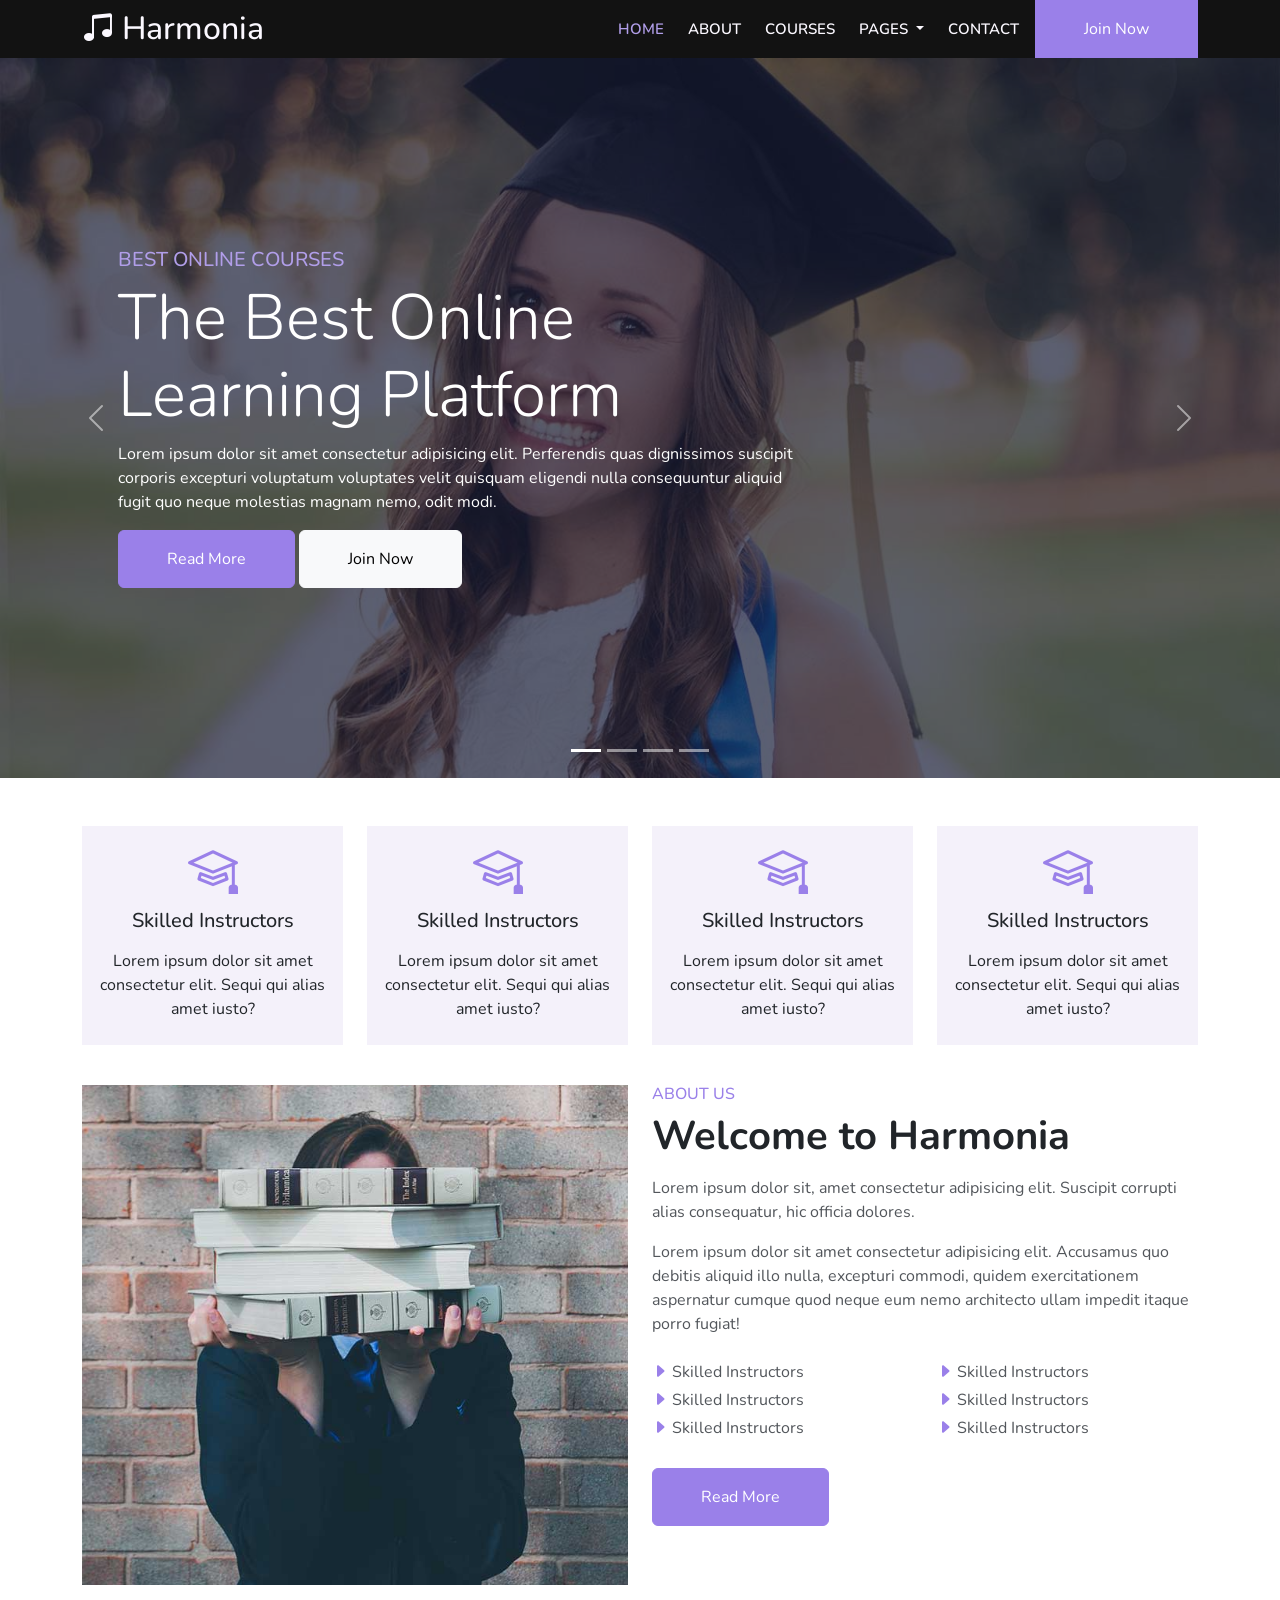
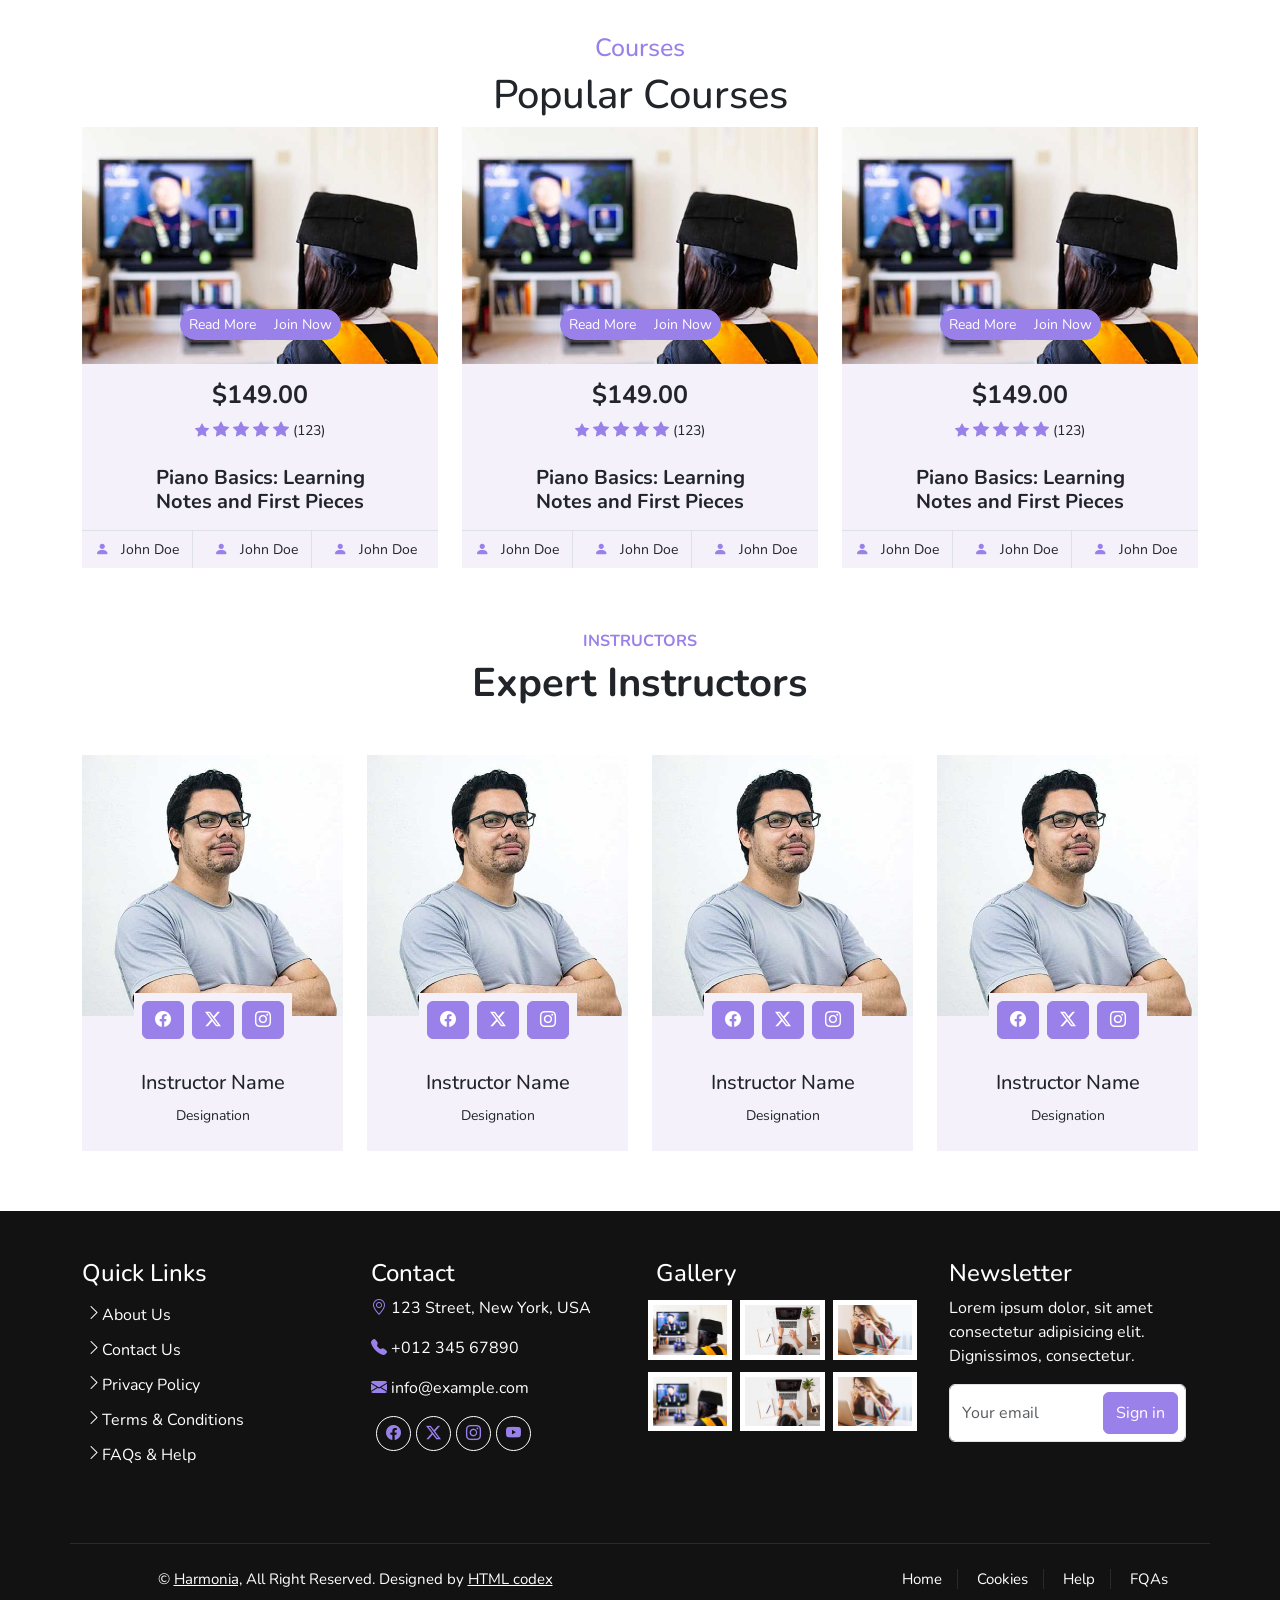
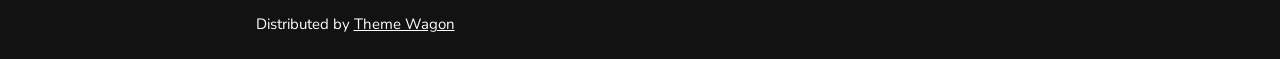
<file: index.html>
<!DOCTYPE html>
<html lang="en">

<head>
    <meta charset="UTF-8">
    <meta name="viewport" content="width=device-width, initial-scale=1.0">
    <title>Harmonia</title>
    <link href="https://cdn.jsdelivr.net/npm/bootstrap@5.3.7/dist/css/bootstrap.min.css" rel="stylesheet"
        integrity="sha384-LN+7fdVzj6u52u30Kp6M/trliBMCMKTyK833zpbD+pXdCLuTusPj697FH4R/5mcr" crossorigin="anonymous">
    <link rel="stylesheet" href="style.css">
    <!-- Bootstrap Icon Dosyası -->
    <link rel="stylesheet" href="https://cdn.jsdelivr.net/npm/bootstrap-icons@1.13.1/font/bootstrap-icons.min.css">

    <!-- Google Fons Nunito -->
    <link rel="preconnect" href="https://fonts.googleapis.com">
    <link rel="preconnect" href="https://fonts.gstatic.com" crossorigin>
    <link href="https://fonts.googleapis.com/css2?family=Nunito:ital,wght@0,200..1000;1,200..1000&display=swap"
        rel="stylesheet">

</head>

<body>
    <!-- navbar start-->
    <div class="navbar navbar-expand-lg sticky-top py-2 py-lg-0">
        <div class="container-lg">
            <a class="navbar-brand" href="#">
                <h2><i class="bi bi-music-note-beamed me-2"></i>Harmonia</h2>
            </a>
            <button class="navbar-toggler" type="button" data-bs-toggle="collapse"
                data-bs-target="#navbarSupportedContent">
                <span class="navbar-toggler-icon"></span>
            </button>
            <div class="collapse navbar-collapse" id="navbarSupportedContent">
                <ul class="navbar-nav ms-auto mb-2 mb-lg-0">
                    <li class="nav-item">
                        <a class="nav-link active text-uppercase me-2" href="index.html">Home</a>
                    </li>
                    <li class="nav-item">
                        <a class="nav-link text-uppercase me-2" href="about.html">About</a>
                    </li>
                    <li class="nav-item">
                        <a class="nav-link text-uppercase me-2" href="courses.html">Courses</a>
                    </li>
                    <li class="nav-item dropdown">
                        <a class="nav-link dropdown-toggle text-uppercase me-2" href="#" role="button"
                            data-bs-toggle="dropdown">
                            Pages
                        </a>
                        <ul class="dropdown-menu">
                            <li><a class="dropdown-item" href="our.html">Our Team</a></li>
                            <li><a class="dropdown-item" href="test.html">Testimonial</a></li>
                            <li><a class="dropdown-item" href="page.html">404 Page</a></li>
                        </ul>
                    </li>
                    <li class="nav-item">
                        <a class="nav-link text-uppercase me-2" href="#">Contact</a>
                    </li>
                </ul>
                <button class="btn btn-primary px-lg-5 py-lg-3 rounded-0" onclick="window.location.href='join.html'">Join Now</button>
            </div>
        </div>
    </div>
    <!-- navbar end -->

    <!-- Carousel Start -->
    <div class="container-fluid mb-5 p-0">
        <div class="carousel slide" id="carouselExampleCaptions" data-bs-ride="carousel">
            <div class="carousel-indicators">
                <button data-bs-target="#carouselExampleCaptions" data-bs-slide-to="0" class="active"></button>
                <button data-bs-target="#carouselExampleCaptions" data-bs-slide-to="1"></button>
                <button data-bs-target="#carouselExampleCaptions" data-bs-slide-to="2"></button>
                <button data-bs-target="#carouselExampleCaptions" data-bs-slide-to="3"></button>
            </div>
            <div class="carousel-inner">
                <div class="carousel-item active" data-bs-interval="4000">
                    <img src="img/carousel-1.jpg" class="d-block w-100">
                    <!-- filtre div -->
                    <div class="position-absolute w-100 h-100 top-0 d-flex align-items-center"
                        style="background: rgba(24, 29, 56, .7);">
                        <div class="container d-none d-md-block p-5">
                            <div class="row">
                                <div class="col-8 text-white">
                                    <h5 class="text-uppercase text-primary">Best Online Courses</h5>
                                    <h1 class="display-3">The Best Online Learning Platform</h1>
                                    <p>Lorem ipsum dolor sit amet consectetur adipisicing elit. Perferendis quas
                                        dignissimos suscipit corporis excepturi voluptatum voluptates velit quisquam
                                        eligendi nulla consequuntur aliquid fugit quo neque molestias magnam nemo, odit
                                        modi.</p>
                                    <a class="btn btn-primary py-3 px-5" href="#">Read More</a>
                                    <a class="btn btn-light py-3 px-5" href="#">Join Now</a>
                                </div>
                            </div>
                        </div>
                    </div>
                </div>
                <div class="carousel-item" data-bs-interval="4000">
                    <img src="img/carousel-1.jpg" class="d-block w-100">
                    <!-- filtre div -->
                    <div class="position-absolute w-100 h-100 top-0 d-flex align-items-center"
                        style="background: rgba(24, 29, 56, .7);">
                        <div class="container d-none d-md-block p-5">
                            <div class="row">
                                <div class="col-8 text-white">
                                    <h5 class="text-uppercase text-primary">Best Online Courses</h5>
                                    <h1 class="display-3">The Best Online Learning Platform</h1>
                                    <p>Lorem ipsum dolor sit amet consectetur adipisicing elit. Perferendis quas
                                        dignissimos suscipit corporis excepturi voluptatum voluptates velit quisquam
                                        eligendi nulla consequuntur aliquid fugit quo neque molestias magnam nemo, odit
                                        modi.</p>
                                    <a class="btn btn-primary py-3 px-5" href="#">Read More</a>
                                    <a class="btn btn-light py-3 px-5" href="#">Join Now</a>
                                </div>
                            </div>
                        </div>
                    </div>
                </div>
                <div class="carousel-item" data-bs-interval="4000">
                    <img src="img/carousel-1.jpg" class="d-block w-100">
                    <!-- filtre div -->
                    <div class="position-absolute w-100 h-100 top-0 d-flex align-items-center"
                        style="background: rgba(24, 29, 56, .7);">
                        <div class="container d-none d-md-block p-5">
                            <div class="row">
                                <div class="col-8 text-white">
                                    <h5 class="text-uppercase text-primary">Best Online Courses</h5>
                                    <h1 class="display-3">The Best Online Learning Platform</h1>
                                    <p>Lorem ipsum dolor sit amet consectetur adipisicing elit. Perferendis quas
                                        dignissimos suscipit corporis excepturi voluptatum voluptates velit quisquam
                                        eligendi nulla consequuntur aliquid fugit quo neque molestias magnam nemo, odit
                                        modi.</p>
                                    <a class="btn btn-primary py-3 px-5" href="#">Read More</a>
                                    <a class="btn btn-light py-3 px-5" href="#">Join Now</a>
                                </div>
                            </div>
                        </div>
                    </div>
                </div>
                <div class="carousel-item" data-bs-interval="4000">
                    <img src="img/carousel-1.jpg" class="d-block w-100">
                    <!-- filtre div -->
                    <div class="position-absolute w-100 h-100 top-0 d-flex align-items-center"
                        style="background: rgba(24, 29, 56, .7);">
                        <div class="container d-none d-md-block p-5">
                            <div class="row">
                                <div class="col-8 text-white">
                                    <h5 class="text-uppercase text-primary">Best Online Courses</h5>
                                    <h1 class="display-3">The Best Online Learning Platform</h1>
                                    <p>Lorem ipsum dolor sit amet consectetur adipisicing elit. Perferendis quas
                                        dignissimos suscipit corporis excepturi voluptatum voluptates velit quisquam
                                        eligendi nulla consequuntur aliquid fugit quo neque molestias magnam nemo, odit
                                        modi.</p>
                                    <a class="btn btn-primary py-3 px-5" href="#">Read More</a>
                                    <a class="btn btn-light py-3 px-5" href="#">Join Now</a>
                                </div>
                            </div>
                        </div>
                    </div>
                </div>

            </div>
            <button type="button" class="carousel-control-prev" data-bs-target="#carouselExampleCaptions"
                data-bs-slide="prev">
                <span class="carousel-control-prev-icon"></span>
                <span class="visually-hidden">Previous</span>
            </button>
            <button type="button" class="carousel-control-next" data-bs-target="#carouselExampleCaptions"
                data-bs-slide="next">
                <span class="carousel-control-next-icon"></span>
                <span class="visually-hidden">Next</span>
            </button>
        </div>
    </div>
    <!-- Carousel End -->

    <!-- Bölüm 1 Etiketler Start -->

    <div class="container bolum1 mb-3">
        <div class="row">
            <div class="col-lg-3 col-sm-6 text-center d-flex align-items-stretch mb-4">
                <div class="icerik p-2">
                    <i class="bi bi-mortarboard"></i>
                    <h5 class="mb-3">Skilled Instructors</h5>
                    <p>Lorem ipsum dolor sit amet consectetur elit. Sequi qui alias amet iusto?</p>
                </div>
            </div>
            <div class="col-lg-3 col-sm-6 text-center d-flex align-items-stretch mb-4">
                <div class="icerik p-2">
                    <i class="bi bi-mortarboard"></i>
                    <h5 class="mb-3">Skilled Instructors</h5>
                    <p>Lorem ipsum dolor sit amet consectetur elit. Sequi qui alias amet iusto?</p>
                </div>
            </div>
            <div class="col-lg-3 col-sm-6 text-center d-flex align-items-stretch mb-4">
                <div class="icerik p-2">
                    <i class="bi bi-mortarboard"></i>
                    <h5 class="mb-3">Skilled Instructors</h5>
                    <p>Lorem ipsum dolor sit amet consectetur elit. Sequi qui alias amet iusto?</p>
                </div>
            </div>
            <div class="col-lg-3 col-sm-6 text-center d-flex align-items-stretch mb-4">
                <div class="icerik p-2">
                    <i class="bi bi-mortarboard"></i>
                    <h5 class="mb-3">Skilled Instructors</h5>
                    <p>Lorem ipsum dolor sit amet consectetur elit. Sequi qui alias amet iusto?</p>
                </div>
            </div>
        </div>
    </div>
    <!-- Bölüm 1 Etiketler End -->

    <!-- Bölüm 2 About As - Hakkında Bölümü Start -->
    <section class="container bolum2">
        <div class="row">
            <div class="col-lg-6 mb-5">
                <img src="img/about.jpg" alt="" class="w-100 h-100">
            </div>
            <div class="col-lg-6">
                <h6 class="text-primary2 text-uppercase">About Us</h6>
                <h1 class="mb-3">Welcome to Harmonia</h1>
                <p>Lorem ipsum dolor sit, amet consectetur adipisicing elit. Suscipit corrupti alias consequatur, hic
                    officia dolores.</p>
                <p class="mb-4">Lorem ipsum dolor sit amet consectetur adipisicing elit. Accusamus quo debitis aliquid illo nulla,
                    excepturi commodi, quidem exercitationem aspernatur cumque quod neque eum nemo architecto ullam
                    impedit itaque porro fugiat!</p>
                <div class="row">
                    <div class="col-sm-6">
                        <i class="bi bi-caret-right-fill"></i>
                        <p class="d-inline-block mb-1">Skilled Instructors</p>
                    </div>
                    <div class="col-sm-6">
                        <i class="bi bi-caret-right-fill"></i>
                        <p class="d-inline-block mb-1">Skilled Instructors</p>
                    </div>
                    <div class="col-sm-6">
                        <i class="bi bi-caret-right-fill"></i>
                        <p class="d-inline-block mb-1">Skilled Instructors</p>
                    </div>
                    <div class="col-sm-6">
                        <i class="bi bi-caret-right-fill"></i>
                        <p class="d-inline-block mb-1">Skilled Instructors</p>
                    </div>
                    <div class="col-sm-6">
                        <i class="bi bi-caret-right-fill"></i>
                        <p class="d-inline-block mb-1">Skilled Instructors</p>
                    </div>
                    <div class="col-sm-6">
                        <i class="bi bi-caret-right-fill"></i>
                        <p class="d-inline-block mb-1">Skilled Instructors</p>
                    </div>
                </div>
                <button class="btn btn-primary py-3 px-5 mt-4">Read More</button>
            </div>
        </div>
    </section>
    <!-- Bölüm 2 About As - Hakkında Bölümü End -->

    <!-- Bölüm 3 Kurslar Bölümü Start -->
    <section class="container bolum3 pb-3">
        <div class="text-center">
            <h6 class="text-primary2 courses">Courses</h6>
            <h1>Popular Courses</h1>
        </div>
        <div class="row g-4 d-flex justify-content-center">
            <div class="col-lg-4 col-md-6">
                <div class="etiket">
                    <div class="position-relative mb-3">
                        <img src="img/course-1.jpg" class="img-fluid" alt="">
                        <div class="butonlar position-absolute bottom-0 start-0 d-flex justify-content-center w-100 mb-4">
                            <button class="btn btn-primary btn-sm" style="border-radius: 30px 0 0 30px;">Read More</button>
                            <button class="btn btn-primary btn-sm" style="border-radius: 0 30px 30px 0">Join Now</button>
                        </div>
                    </div>
                    <div class="text-center baslik">
                        <h3>$149.00</h3>
                        <div class="yildiz mb-4">
                            <small><i class="bi bi-star-fill"></i></small>
                            <i class="bi bi-star-fill"></i>
                            <i class="bi bi-star-fill"></i>
                            <i class="bi bi-star-fill"></i>
                            <i class="bi bi-star-fill"></i>
                            <small>(123)</small>
                        </div>
                        <h5 class="px-5 mb-3">Piano Basics: Learning Notes and First Pieces</h5>
                    </div>
                    <div class="border-top d-flex ">
                        <small class="py-2 border-end me-2 text-center flex-fill"> 
                            <i class="bi bi-person-fill text-primary2 me-2"></i>
                            John Doe
                        </small>
                        <small class="py-2 border-end me-2 text-center flex-fill"> 
                            <i class="bi bi-person-fill text-primary2 me-2"></i>
                            John Doe
                        </small>
                        <small class="py-2 me-2 text-center flex-fill"> 
                            <i class="bi bi-person-fill text-primary2 me-2"></i>
                            John Doe
                        </small>
                    </div>
                </div>
            </div>
            <div class="col-lg-4 col-md-6">
                <div class="etiket">
                    <div class="position-relative mb-3">
                        <img src="img/course-1.jpg" class="img-fluid" alt="">
                        <div class="butonlar position-absolute bottom-0 start-0 d-flex justify-content-center w-100 mb-4">
                            <button class="btn btn-primary btn-sm" style="border-radius: 30px 0 0 30px;">Read More</button>
                            <button class="btn btn-primary btn-sm" style="border-radius: 0 30px 30px 0">Join Now</button>
                        </div>
                    </div>
                    <div class="text-center baslik">
                        <h3>$149.00</h3>
                        <div class="yildiz mb-4">
                            <small><i class="bi bi-star-fill"></i></small>
                            <i class="bi bi-star-fill"></i>
                            <i class="bi bi-star-fill"></i>
                            <i class="bi bi-star-fill"></i>
                            <i class="bi bi-star-fill"></i>
                            <small>(123)</small>
                        </div>
                        <h5 class="px-5 mb-3">Piano Basics: Learning Notes and First Pieces</h5>
                    </div>
                    <div class="border-top d-flex ">
                        <small class="py-2 border-end me-2 text-center flex-fill"> 
                            <i class="bi bi-person-fill text-primary2 me-2"></i>
                            John Doe
                        </small>
                        <small class="py-2 border-end me-2 text-center flex-fill"> 
                            <i class="bi bi-person-fill text-primary2 me-2"></i>
                            John Doe
                        </small>
                        <small class="py-2 me-2 text-center flex-fill"> 
                            <i class="bi bi-person-fill text-primary2 me-2"></i>
                            John Doe
                        </small>
                    </div>
                </div>
            </div>
            <div class="col-lg-4 col-md-6">
                <div class="etiket">
                    <div class="position-relative mb-3">
                        <img src="img/course-1.jpg" class="img-fluid" alt="">
                        <div class="butonlar position-absolute bottom-0 start-0 d-flex justify-content-center w-100 mb-4">
                            <button class="btn btn-primary btn-sm" style="border-radius: 30px 0 0 30px;">Read More</button>
                            <button class="btn btn-primary btn-sm" style="border-radius: 0 30px 30px 0">Join Now</button>
                        </div>
                    </div>
                    <div class="text-center baslik">
                        <h3>$149.00</h3>
                        <div class="yildiz mb-4">
                            <small><i class="bi bi-star-fill"></i></small>
                            <i class="bi bi-star-fill"></i>
                            <i class="bi bi-star-fill"></i>
                            <i class="bi bi-star-fill"></i>
                            <i class="bi bi-star-fill"></i>
                            <small>(123)</small>
                        </div>
                        <h5 class="px-5 mb-3">Piano Basics: Learning Notes and First Pieces</h5>
                    </div>
                    <div class="border-top d-flex ">
                        <small class="py-2 border-end me-2 text-center flex-fill"> 
                            <i class="bi bi-person-fill text-primary2 me-2"></i>
                            John Doe
                        </small>
                        <small class="py-2 border-end me-2 text-center flex-fill"> 
                            <i class="bi bi-person-fill text-primary2 me-2"></i>
                            John Doe
                        </small>
                        <small class="py-2 me-2 text-center flex-fill"> 
                            <i class="bi bi-person-fill text-primary2 me-2"></i>
                            John Doe
                        </small>
                    </div>
                </div>
            </div>
        </div>
    </section>
    <!-- Bölüm 3 Kurslar Bölümü End -->

    <!-- Bölüm 4 İnstructor - Eğitmenler Etiketi Oluşturma Start -->
    <div class="container bolum4 pt-5">
        <div class="text-center">
            <h6 class="text-primary2">INSTRUCTORS</h6>
            <h1 class="mb-5">Expert Instructors</h1>
        </div>
        <div class="row g-4">
            <div class="col-lg-3 col-md-6">
                <div class="etiket text-center pb-4">
                    <img src="img/team-1.jpg" class="img-fluid" alt="">
                    <div class="d-flex justify-content-center" style="margin-top: -23px;">
                        <div class="d-flex justify-content-center p-2 bg-light">
                            <a href="#" class="btn btn-primary me-2"><i class="bi bi-facebook"></i></a>
                            <a href="#" class="btn btn-primary me-2"><i class="bi bi-twitter-x"></i></a>
                            <a href="#" class="btn btn-primary"><i class="bi bi-instagram"></i></a>
                        </div>
                    </div>
                    <h5 class="mt-4">Instructor Name</h5>
                    <small>Designation</small>
                </div>
            </div>
            <div class="col-lg-3 col-md-6">
                <div class="etiket text-center pb-4">
                    <img src="img/team-1.jpg" class="img-fluid" alt="">
                    <div class="d-flex justify-content-center" style="margin-top: -23px;">
                        <div class="d-flex justify-content-center p-2 bg-light">
                            <a href="#" class="btn btn-primary me-2"><i class="bi bi-facebook"></i></a>
                            <a href="#" class="btn btn-primary me-2"><i class="bi bi-twitter-x"></i></a>
                            <a href="#" class="btn btn-primary"><i class="bi bi-instagram"></i></a>
                        </div>
                    </div>
                    <h5 class="mt-4">Instructor Name</h5>
                    <small>Designation</small>
                </div>
            </div>
            <div class="col-lg-3 col-md-6">
                <div class="etiket text-center pb-4">
                    <img src="img/team-1.jpg" class="img-fluid" alt="">
                    <div class="d-flex justify-content-center" style="margin-top: -23px;">
                        <div class="d-flex justify-content-center p-2 bg-light">
                            <a href="#" class="btn btn-primary me-2"><i class="bi bi-facebook"></i></a>
                            <a href="#" class="btn btn-primary me-2"><i class="bi bi-twitter-x"></i></a>
                            <a href="#" class="btn btn-primary"><i class="bi bi-instagram"></i></a>
                        </div>
                    </div>
                    <h5 class="mt-4">Instructor Name</h5>
                    <small>Designation</small>
                </div>
            </div>
            <div class="col-lg-3 col-md-6">
                <div class="etiket text-center pb-4">
                    <img src="img/team-1.jpg" class="img-fluid" alt="">
                    <div class="d-flex justify-content-center" style="margin-top: -23px;">
                        <div class="d-flex justify-content-center p-2 bg-light">
                            <a href="#" class="btn btn-primary me-2"><i class="bi bi-facebook"></i></a>
                            <a href="#" class="btn btn-primary me-2"><i class="bi bi-twitter-x"></i></a>
                            <a href="#" class="btn btn-primary"><i class="bi bi-instagram"></i></a>
                        </div>
                    </div>
                    <h5 class="mt-4">Instructor Name</h5>
                    <small>Designation</small>
                </div>
            </div>
        </div>
    </div>
    <!-- Bölüm 4 İnstructor - Eğitmenler Etiketi Oluşturma End -->

    <!-- Footer Alanı Oluşturma Start -->
    <footer class="container-fluid text-white">
        <div class="container py-5 altkenarlik mb-4">
            <div class="row">
                <div class="col-lg-3 col-md-6 mb-4">
                    <h4>Quick Links</h4>
                    <a href="#" class="btn btn-link text-white">About Us</a>
                    <a href="#" class="btn btn-link text-white">Contact Us</a>
                    <a href="#" class="btn btn-link text-white">Privacy Policy</a>
                    <a href="#" class="btn btn-link text-white">Terms & Conditions</a>
                    <a href="#" class="btn btn-link text-white">FAQs & Help</a>
                </div>
                <div class="col-lg-3 col-md-6 px-3 mb-4">
                    <h4>Contact</h4>
                    <p><i class="bi bi-geo-alt me-1"></i>123 Street, New York, USA</p>
                    <p><i class="bi bi-telephone-fill me-1"></i>+012 345 67890</p>
                    <p><i class="bi bi-envelope-fill me-1"></i>info@example.com</p>
                    <div class="d-flex sosyalikon">
                        <a href="#"><i class="bi bi-facebook"></i></a>
                        <a href="#"><i class="bi bi-twitter-x"></i></a>
                        <a href="#"><i class="bi bi-instagram"></i></a>
                        <a href="#"><i class="bi bi-youtube"></i></a>
                    </div>
                </div>
                <div class="col-lg-3 col-md-6 px-3 mb-4">
                    <h4>Gallery</h4>
                    <div class="row g-4 gallery">
                        <div class="col-4 p-1">
                            <img src="img/course-1.jpg" class="img-fluid" alt="">
                        </div>
                        <div class="col-4 p-1">
                            <img src="img/course-2.jpg" class="img-fluid" alt="">
                        </div>
                        <div class="col-4 p-1">
                            <img src="img/course-3.jpg" class="img-fluid" alt="">
                        </div>
                        <div class="col-4 p-1 mt-1">
                            <img src="img/course-1.jpg" class="img-fluid" alt="">
                        </div>
                        <div class="col-4 p-1 mt-1">
                            <img src="img/course-2.jpg" class="img-fluid" alt="">
                        </div>
                        <div class="col-4 p-1 mt-1">
                            <img src="img/course-3.jpg" class="img-fluid" alt="">
                        </div>
                    </div>
                </div>
                <div class="col-lg-3 col-md-6 px-4 mb-4">
                    <h4 class="">Newsletter</h4>
                    <p>Lorem ipsum dolor, sit amet consectetur adipisicing elit. Dignissimos, consectetur.</p>
                    <div class="position-relative mx-auto" style="max-width: 400px;">
                        <input type="text" class="form-control py-3" placeholder="Your email">
                        <button class="btn btn-primary position-absolute bottom-0 end-0 mb-2 me-2 py-2">Sign in</button>
                    </div>
                </div>
            </div>
        </div>

        <div class="container copyright">
            <div class="row">
                <div class="col-md-6 mb-4 text-sm-center">
                    &copy <a href="#" class="text-white">Harmonia,</a> All Right Reserved. Designed by <a href="#" class="text-white">HTML codex</a>
                    <br>
                    <br>
                    Distributed by <a href="#" class="text-white">Theme Wagon</a>
                </div>
                <div class="col-md-6 text-md-end text-center">
                    <div class="menu">
                        <a href="#">Home</a>
                        <a href="#">Cookies</a>
                        <a href="#">Help</a>
                        <a href="#">FQAs</a>
                    </div>
                </div>
            </div>
        </div>
    </footer>
    <!-- Footer Alanı Oluşturma End -->




    <script src="https://cdn.jsdelivr.net/npm/bootstrap@5.3.7/dist/js/bootstrap.bundle.min.js"></script>
</body>

</html>
</file>
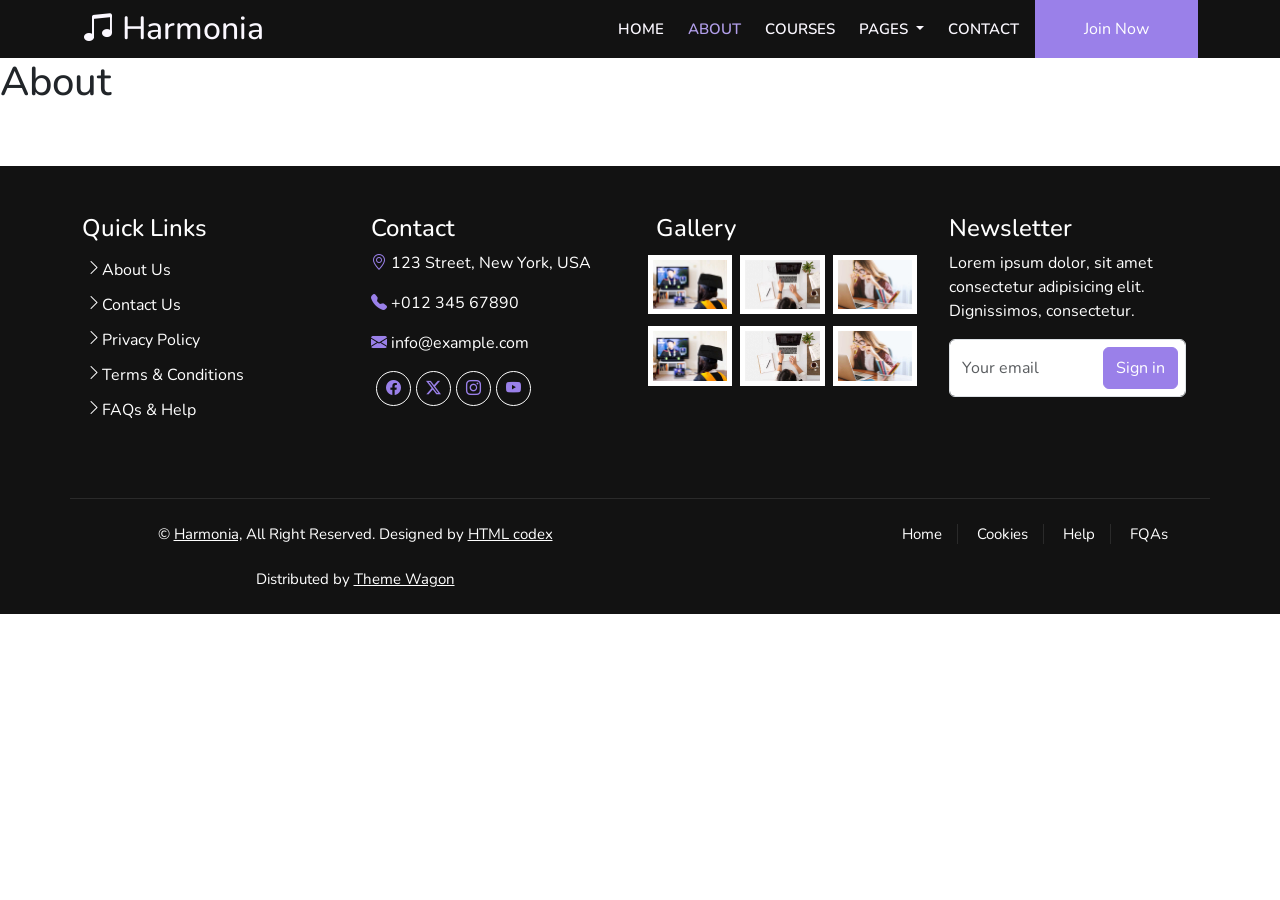
<file: about.html>
<!DOCTYPE html>
<html lang="en">

<head>
    <meta charset="UTF-8">
    <meta name="viewport" content="width=device-width, initial-scale=1.0">
    <title>Harmonia</title>
    <link href="https://cdn.jsdelivr.net/npm/bootstrap@5.3.7/dist/css/bootstrap.min.css" rel="stylesheet"
        integrity="sha384-LN+7fdVzj6u52u30Kp6M/trliBMCMKTyK833zpbD+pXdCLuTusPj697FH4R/5mcr" crossorigin="anonymous">
    <link rel="stylesheet" href="style.css">
    <!-- Bootstrap Icon Dosyası -->
    <link rel="stylesheet" href="https://cdn.jsdelivr.net/npm/bootstrap-icons@1.13.1/font/bootstrap-icons.min.css">

    <!-- Google Fons Nunito -->
    <link rel="preconnect" href="https://fonts.googleapis.com">
    <link rel="preconnect" href="https://fonts.gstatic.com" crossorigin>
    <link href="https://fonts.googleapis.com/css2?family=Nunito:ital,wght@0,200..1000;1,200..1000&display=swap"
        rel="stylesheet">

</head>

<body>
    <!-- navbar start-->
    <div class="navbar navbar-expand-lg sticky-top py-2 py-lg-0">
        <div class="container-lg">
            <a class="navbar-brand" href="#">
                <h2><i class="bi bi-music-note-beamed me-2"></i>Harmonia</h2>
            </a>
            <button class="navbar-toggler" type="button" data-bs-toggle="collapse"
                data-bs-target="#navbarSupportedContent">
                <span class="navbar-toggler-icon"></span>
            </button>
            <div class="collapse navbar-collapse" id="navbarSupportedContent">
                <ul class="navbar-nav ms-auto mb-2 mb-lg-0">
                    <li class="nav-item">
                        <a class="nav-link text-uppercase me-2" href="index.html">Home</a>
                    </li>
                    <li class="nav-item">
                        <a class="nav-link active text-uppercase me-2" href="about.html">About</a>
                    </li>
                    <li class="nav-item">
                        <a class="nav-link text-uppercase me-2" href="courses.html">Courses</a>
                    </li>
                    <li class="nav-item dropdown">
                        <a class="nav-link dropdown-toggle text-uppercase me-2" href="#" role="button"
                            data-bs-toggle="dropdown">
                            Pages
                        </a>
                        <ul class="dropdown-menu">
                            <li><a class="dropdown-item" href="our.html">Our Team</a></li>
                            <li><a class="dropdown-item" href="test.html">Testimonial</a></li>
                            <li><a class="dropdown-item" href="page.html">404 Page</a></li>
                        </ul>
                    </li>
                    <li class="nav-item">
                        <a class="nav-link text-uppercase me-2" href="#">Contact</a>
                    </li>
                </ul>
                <button class="btn btn-primary px-lg-5 py-lg-3 rounded-0" onclick="window.location.href='join.html'">Join Now</button>
            </div>
        </div>
    </div>
    <!-- navbar end -->
<h1>About</h1>

    <!-- Footer Alanı Oluşturma Start -->
    <footer class="container-fluid text-white">
        <div class="container py-5 altkenarlik mb-4">
            <div class="row">
                <div class="col-lg-3 col-md-6 mb-4">
                    <h4>Quick Links</h4>
                    <a href="#" class="btn btn-link text-white">About Us</a>
                    <a href="#" class="btn btn-link text-white">Contact Us</a>
                    <a href="#" class="btn btn-link text-white">Privacy Policy</a>
                    <a href="#" class="btn btn-link text-white">Terms & Conditions</a>
                    <a href="#" class="btn btn-link text-white">FAQs & Help</a>
                </div>
                <div class="col-lg-3 col-md-6 px-3 mb-4">
                    <h4>Contact</h4>
                    <p><i class="bi bi-geo-alt me-1"></i>123 Street, New York, USA</p>
                    <p><i class="bi bi-telephone-fill me-1"></i>+012 345 67890</p>
                    <p><i class="bi bi-envelope-fill me-1"></i>info@example.com</p>
                    <div class="d-flex sosyalikon">
                        <a href="#"><i class="bi bi-facebook"></i></a>
                        <a href="#"><i class="bi bi-twitter-x"></i></a>
                        <a href="#"><i class="bi bi-instagram"></i></a>
                        <a href="#"><i class="bi bi-youtube"></i></a>
                    </div>
                </div>
                <div class="col-lg-3 col-md-6 px-3 mb-4">
                    <h4>Gallery</h4>
                    <div class="row g-4 gallery">
                        <div class="col-4 p-1">
                            <img src="img/course-1.jpg" class="img-fluid" alt="">
                        </div>
                        <div class="col-4 p-1">
                            <img src="img/course-2.jpg" class="img-fluid" alt="">
                        </div>
                        <div class="col-4 p-1">
                            <img src="img/course-3.jpg" class="img-fluid" alt="">
                        </div>
                        <div class="col-4 p-1 mt-1">
                            <img src="img/course-1.jpg" class="img-fluid" alt="">
                        </div>
                        <div class="col-4 p-1 mt-1">
                            <img src="img/course-2.jpg" class="img-fluid" alt="">
                        </div>
                        <div class="col-4 p-1 mt-1">
                            <img src="img/course-3.jpg" class="img-fluid" alt="">
                        </div>
                    </div>
                </div>
                <div class="col-lg-3 col-md-6 px-4 mb-4">
                    <h4 class="">Newsletter</h4>
                    <p>Lorem ipsum dolor, sit amet consectetur adipisicing elit. Dignissimos, consectetur.</p>
                    <div class="position-relative mx-auto" style="max-width: 400px;">
                        <input type="text" class="form-control py-3" placeholder="Your email">
                        <button class="btn btn-primary position-absolute bottom-0 end-0 mb-2 me-2 py-2">Sign in</button>
                    </div>
                </div>
            </div>
        </div>

        <div class="container copyright">
            <div class="row">
                <div class="col-md-6 mb-4 text-sm-center">
                    &copy <a href="#" class="text-white">Harmonia,</a> All Right Reserved. Designed by <a href="#" class="text-white">HTML codex</a>
                    <br>
                    <br>
                    Distributed by <a href="#" class="text-white">Theme Wagon</a>
                </div>
                <div class="col-md-6 text-md-end text-center">
                    <div class="menu">
                        <a href="#">Home</a>
                        <a href="#">Cookies</a>
                        <a href="#">Help</a>
                        <a href="#">FQAs</a>
                    </div>
                </div>
            </div>
        </div>
    </footer>
    <!-- Footer Alanı Oluşturma End -->




    <script src="https://cdn.jsdelivr.net/npm/bootstrap@5.3.7/dist/js/bootstrap.bundle.min.js"></script>
</body>

</html>
</file>
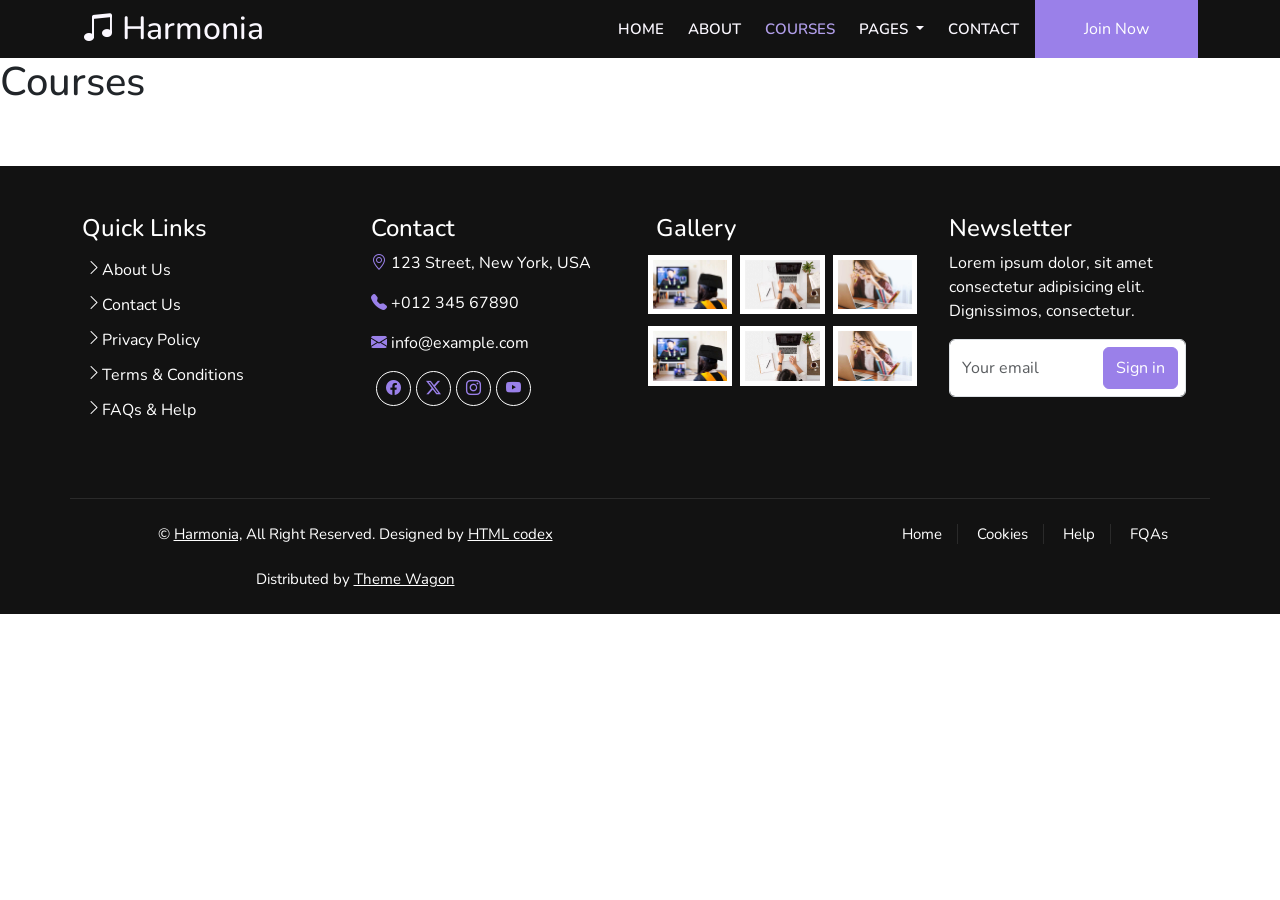
<file: courses.html>
<!DOCTYPE html>
<html lang="en">

<head>
    <meta charset="UTF-8">
    <meta name="viewport" content="width=device-width, initial-scale=1.0">
    <title>Harmonia</title>
    <link href="https://cdn.jsdelivr.net/npm/bootstrap@5.3.7/dist/css/bootstrap.min.css" rel="stylesheet"
        integrity="sha384-LN+7fdVzj6u52u30Kp6M/trliBMCMKTyK833zpbD+pXdCLuTusPj697FH4R/5mcr" crossorigin="anonymous">
    <link rel="stylesheet" href="style.css">
    <!-- Bootstrap Icon Dosyası -->
    <link rel="stylesheet" href="https://cdn.jsdelivr.net/npm/bootstrap-icons@1.13.1/font/bootstrap-icons.min.css">

    <!-- Google Fons Nunito -->
    <link rel="preconnect" href="https://fonts.googleapis.com">
    <link rel="preconnect" href="https://fonts.gstatic.com" crossorigin>
    <link href="https://fonts.googleapis.com/css2?family=Nunito:ital,wght@0,200..1000;1,200..1000&display=swap"
        rel="stylesheet">

</head>

<body>
    <!-- navbar start-->
    <div class="navbar navbar-expand-lg sticky-top py-2 py-lg-0">
        <div class="container-lg">
            <a class="navbar-brand" href="#">
                <h2><i class="bi bi-music-note-beamed me-2"></i>Harmonia</h2>
            </a>
            <button class="navbar-toggler" type="button" data-bs-toggle="collapse"
                data-bs-target="#navbarSupportedContent">
                <span class="navbar-toggler-icon"></span>
            </button>
            <div class="collapse navbar-collapse" id="navbarSupportedContent">
                <ul class="navbar-nav ms-auto mb-2 mb-lg-0">
                    <li class="nav-item">
                        <a class="nav-link text-uppercase me-2" href="index.html">Home</a>
                    </li>
                    <li class="nav-item">
                        <a class="nav-link text-uppercase me-2" href="about.html">About</a>
                    </li>
                    <li class="nav-item">
                        <a class="nav-link active text-uppercase me-2" href="courses.html">Courses</a>
                    </li>
                    <li class="nav-item dropdown">
                        <a class="nav-link dropdown-toggle text-uppercase me-2" href="#" role="button"
                            data-bs-toggle="dropdown">
                            Pages
                        </a>
                        <ul class="dropdown-menu">
                            <li><a class="dropdown-item" href="our.html">Our Team</a></li>
                            <li><a class="dropdown-item" href="test.html">Testimonial</a></li>
                            <li><a class="dropdown-item" href="page.html">404 Page</a></li>
                        </ul>
                    </li>
                    <li class="nav-item">
                        <a class="nav-link text-uppercase me-2" href="#">Contact</a>
                    </li>
                </ul>
                <button class="btn btn-primary px-lg-5 py-lg-3 rounded-0" onclick="window.location.href='join.html'">Join Now</button>
            </div>
        </div>
    </div>
    <!-- navbar end -->
<h1>Courses</h1>

    <!-- Footer Alanı Oluşturma Start -->
    <footer class="container-fluid text-white">
        <div class="container py-5 altkenarlik mb-4">
            <div class="row">
                <div class="col-lg-3 col-md-6 mb-4">
                    <h4>Quick Links</h4>
                    <a href="#" class="btn btn-link text-white">About Us</a>
                    <a href="#" class="btn btn-link text-white">Contact Us</a>
                    <a href="#" class="btn btn-link text-white">Privacy Policy</a>
                    <a href="#" class="btn btn-link text-white">Terms & Conditions</a>
                    <a href="#" class="btn btn-link text-white">FAQs & Help</a>
                </div>
                <div class="col-lg-3 col-md-6 px-3 mb-4">
                    <h4>Contact</h4>
                    <p><i class="bi bi-geo-alt me-1"></i>123 Street, New York, USA</p>
                    <p><i class="bi bi-telephone-fill me-1"></i>+012 345 67890</p>
                    <p><i class="bi bi-envelope-fill me-1"></i>info@example.com</p>
                    <div class="d-flex sosyalikon">
                        <a href="#"><i class="bi bi-facebook"></i></a>
                        <a href="#"><i class="bi bi-twitter-x"></i></a>
                        <a href="#"><i class="bi bi-instagram"></i></a>
                        <a href="#"><i class="bi bi-youtube"></i></a>
                    </div>
                </div>
                <div class="col-lg-3 col-md-6 px-3 mb-4">
                    <h4>Gallery</h4>
                    <div class="row g-4 gallery">
                        <div class="col-4 p-1">
                            <img src="img/course-1.jpg" class="img-fluid" alt="">
                        </div>
                        <div class="col-4 p-1">
                            <img src="img/course-2.jpg" class="img-fluid" alt="">
                        </div>
                        <div class="col-4 p-1">
                            <img src="img/course-3.jpg" class="img-fluid" alt="">
                        </div>
                        <div class="col-4 p-1 mt-1">
                            <img src="img/course-1.jpg" class="img-fluid" alt="">
                        </div>
                        <div class="col-4 p-1 mt-1">
                            <img src="img/course-2.jpg" class="img-fluid" alt="">
                        </div>
                        <div class="col-4 p-1 mt-1">
                            <img src="img/course-3.jpg" class="img-fluid" alt="">
                        </div>
                    </div>
                </div>
                <div class="col-lg-3 col-md-6 px-4 mb-4">
                    <h4 class="">Newsletter</h4>
                    <p>Lorem ipsum dolor, sit amet consectetur adipisicing elit. Dignissimos, consectetur.</p>
                    <div class="position-relative mx-auto" style="max-width: 400px;">
                        <input type="text" class="form-control py-3" placeholder="Your email">
                        <button class="btn btn-primary position-absolute bottom-0 end-0 mb-2 me-2 py-2">Sign in</button>
                    </div>
                </div>
            </div>
        </div>

        <div class="container copyright">
            <div class="row">
                <div class="col-md-6 mb-4 text-sm-center">
                    &copy <a href="#" class="text-white">Harmonia,</a> All Right Reserved. Designed by <a href="#" class="text-white">HTML codex</a>
                    <br>
                    <br>
                    Distributed by <a href="#" class="text-white">Theme Wagon</a>
                </div>
                <div class="col-md-6 text-md-end text-center">
                    <div class="menu">
                        <a href="#">Home</a>
                        <a href="#">Cookies</a>
                        <a href="#">Help</a>
                        <a href="#">FQAs</a>
                    </div>
                </div>
            </div>
        </div>
    </footer>
    <!-- Footer Alanı Oluşturma End -->




    <script src="https://cdn.jsdelivr.net/npm/bootstrap@5.3.7/dist/js/bootstrap.bundle.min.js"></script>
</body>

</html>
</file>
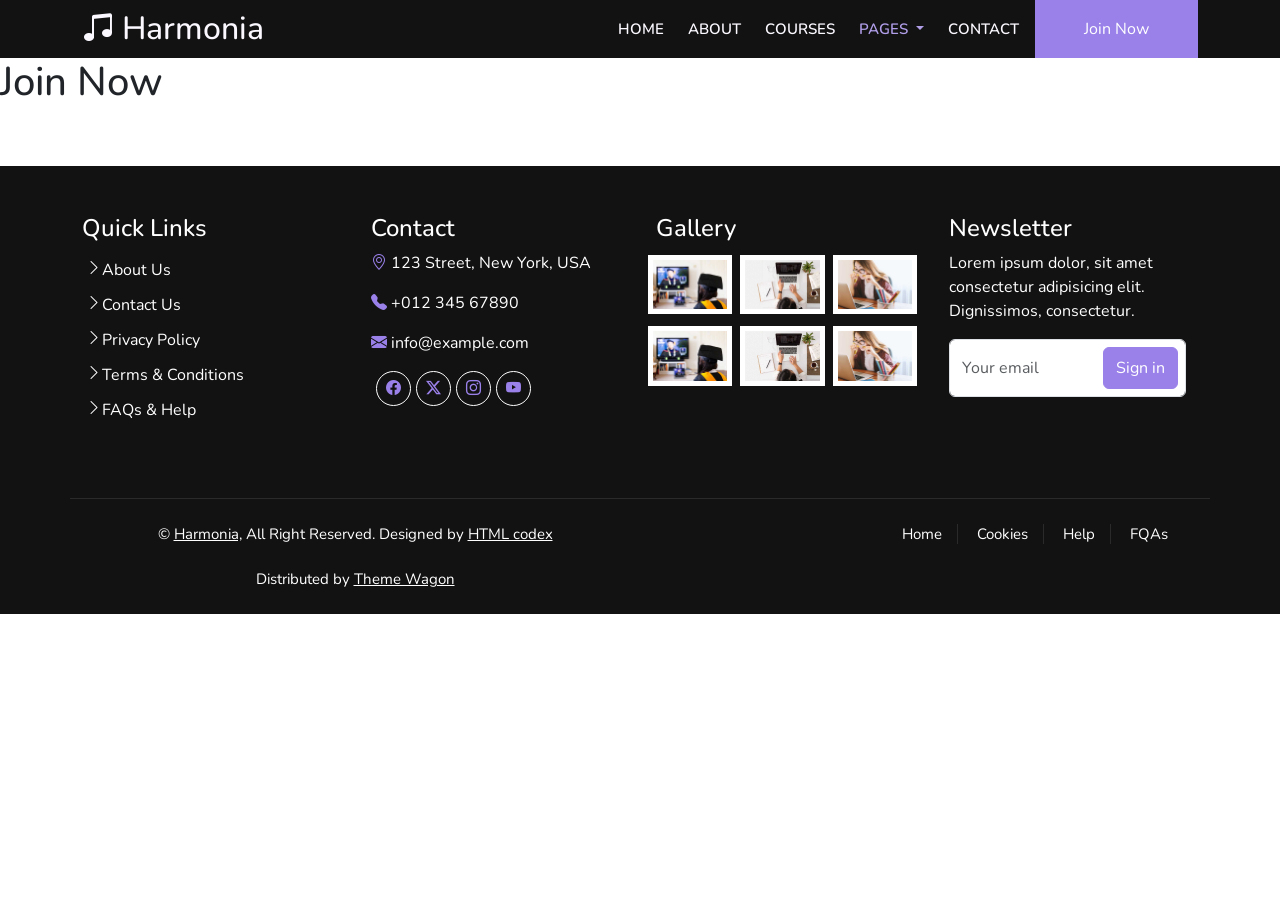
<file: join.html>
<!DOCTYPE html>
<html lang="en">

<head>
    <meta charset="UTF-8">
    <meta name="viewport" content="width=device-width, initial-scale=1.0">
    <title>Harmonia</title>
    <link href="https://cdn.jsdelivr.net/npm/bootstrap@5.3.7/dist/css/bootstrap.min.css" rel="stylesheet"
        integrity="sha384-LN+7fdVzj6u52u30Kp6M/trliBMCMKTyK833zpbD+pXdCLuTusPj697FH4R/5mcr" crossorigin="anonymous">
    <link rel="stylesheet" href="style.css">
    <!-- Bootstrap Icon Dosyası -->
    <link rel="stylesheet" href="https://cdn.jsdelivr.net/npm/bootstrap-icons@1.13.1/font/bootstrap-icons.min.css">

    <!-- Google Fons Nunito -->
    <link rel="preconnect" href="https://fonts.googleapis.com">
    <link rel="preconnect" href="https://fonts.gstatic.com" crossorigin>
    <link href="https://fonts.googleapis.com/css2?family=Nunito:ital,wght@0,200..1000;1,200..1000&display=swap"
        rel="stylesheet">

</head>

<body>
    <!-- navbar start-->
    <div class="navbar navbar-expand-lg sticky-top py-2 py-lg-0">
        <div class="container-lg">
            <a class="navbar-brand" href="#">
                <h2><i class="bi bi-music-note-beamed me-2"></i>Harmonia</h2>
            </a>
            <button class="navbar-toggler" type="button" data-bs-toggle="collapse"
                data-bs-target="#navbarSupportedContent">
                <span class="navbar-toggler-icon"></span>
            </button>
            <div class="collapse navbar-collapse" id="navbarSupportedContent">
                <ul class="navbar-nav ms-auto mb-2 mb-lg-0">
                    <li class="nav-item">
                        <a class="nav-link text-uppercase me-2" href="index.html">Home</a>
                    </li>
                    <li class="nav-item">
                        <a class="nav-link text-uppercase me-2" href="about.html">About</a>
                    </li>
                    <li class="nav-item">
                        <a class="nav-link text-uppercase me-2" href="courses.html">Courses</a>
                    </li>
                    <li class="nav-item dropdown">
                        <a class="nav-link dropdown-toggle text-uppercase me-2 active" href="#" role="button"
                            data-bs-toggle="dropdown">
                            Pages
                        </a>
                        <ul class="dropdown-menu">
                            <li><a class="dropdown-item" href="our.html">Our Team</a></li>
                            <li><a class="dropdown-item" href="test.html">Testimonial</a></li>
                            <li><a class="dropdown-item active" href="page.html">404 Page</a></li>
                        </ul>
                    </li>
                    <li class="nav-item">
                        <a class="nav-link text-uppercase me-2" href="#">Contact</a>
                    </li>
                </ul>
                <button class="btn btn-primary px-lg-5 py-lg-3 rounded-0" onclick="window.location.href='join.html'">Join Now</button>
            </div>
        </div>
    </div>
    <!-- navbar end -->
<h1>Join Now</h1>

    <!-- Footer Alanı Oluşturma Start -->
    <footer class="container-fluid text-white">
        <div class="container py-5 altkenarlik mb-4">
            <div class="row">
                <div class="col-lg-3 col-md-6 mb-4">
                    <h4>Quick Links</h4>
                    <a href="#" class="btn btn-link text-white">About Us</a>
                    <a href="#" class="btn btn-link text-white">Contact Us</a>
                    <a href="#" class="btn btn-link text-white">Privacy Policy</a>
                    <a href="#" class="btn btn-link text-white">Terms & Conditions</a>
                    <a href="#" class="btn btn-link text-white">FAQs & Help</a>
                </div>
                <div class="col-lg-3 col-md-6 px-3 mb-4">
                    <h4>Contact</h4>
                    <p><i class="bi bi-geo-alt me-1"></i>123 Street, New York, USA</p>
                    <p><i class="bi bi-telephone-fill me-1"></i>+012 345 67890</p>
                    <p><i class="bi bi-envelope-fill me-1"></i>info@example.com</p>
                    <div class="d-flex sosyalikon">
                        <a href="#"><i class="bi bi-facebook"></i></a>
                        <a href="#"><i class="bi bi-twitter-x"></i></a>
                        <a href="#"><i class="bi bi-instagram"></i></a>
                        <a href="#"><i class="bi bi-youtube"></i></a>
                    </div>
                </div>
                <div class="col-lg-3 col-md-6 px-3 mb-4">
                    <h4>Gallery</h4>
                    <div class="row g-4 gallery">
                        <div class="col-4 p-1">
                            <img src="img/course-1.jpg" class="img-fluid" alt="">
                        </div>
                        <div class="col-4 p-1">
                            <img src="img/course-2.jpg" class="img-fluid" alt="">
                        </div>
                        <div class="col-4 p-1">
                            <img src="img/course-3.jpg" class="img-fluid" alt="">
                        </div>
                        <div class="col-4 p-1 mt-1">
                            <img src="img/course-1.jpg" class="img-fluid" alt="">
                        </div>
                        <div class="col-4 p-1 mt-1">
                            <img src="img/course-2.jpg" class="img-fluid" alt="">
                        </div>
                        <div class="col-4 p-1 mt-1">
                            <img src="img/course-3.jpg" class="img-fluid" alt="">
                        </div>
                    </div>
                </div>
                <div class="col-lg-3 col-md-6 px-4 mb-4">
                    <h4 class="">Newsletter</h4>
                    <p>Lorem ipsum dolor, sit amet consectetur adipisicing elit. Dignissimos, consectetur.</p>
                    <div class="position-relative mx-auto" style="max-width: 400px;">
                        <input type="text" class="form-control py-3" placeholder="Your email">
                        <button class="btn btn-primary position-absolute bottom-0 end-0 mb-2 me-2 py-2">Sign in</button>
                    </div>
                </div>
            </div>
        </div>

        <div class="container copyright">
            <div class="row">
                <div class="col-md-6 mb-4 text-sm-center">
                    &copy <a href="#" class="text-white">Harmonia,</a> All Right Reserved. Designed by <a href="#" class="text-white">HTML codex</a>
                    <br>
                    <br>
                    Distributed by <a href="#" class="text-white">Theme Wagon</a>
                </div>
                <div class="col-md-6 text-md-end text-center">
                    <div class="menu">
                        <a href="#">Home</a>
                        <a href="#">Cookies</a>
                        <a href="#">Help</a>
                        <a href="#">FQAs</a>
                    </div>
                </div>
            </div>
        </div>
    </footer>
    <!-- Footer Alanı Oluşturma End -->




    <script src="https://cdn.jsdelivr.net/npm/bootstrap@5.3.7/dist/js/bootstrap.bundle.min.js"></script>
</body>

</html>
</file>
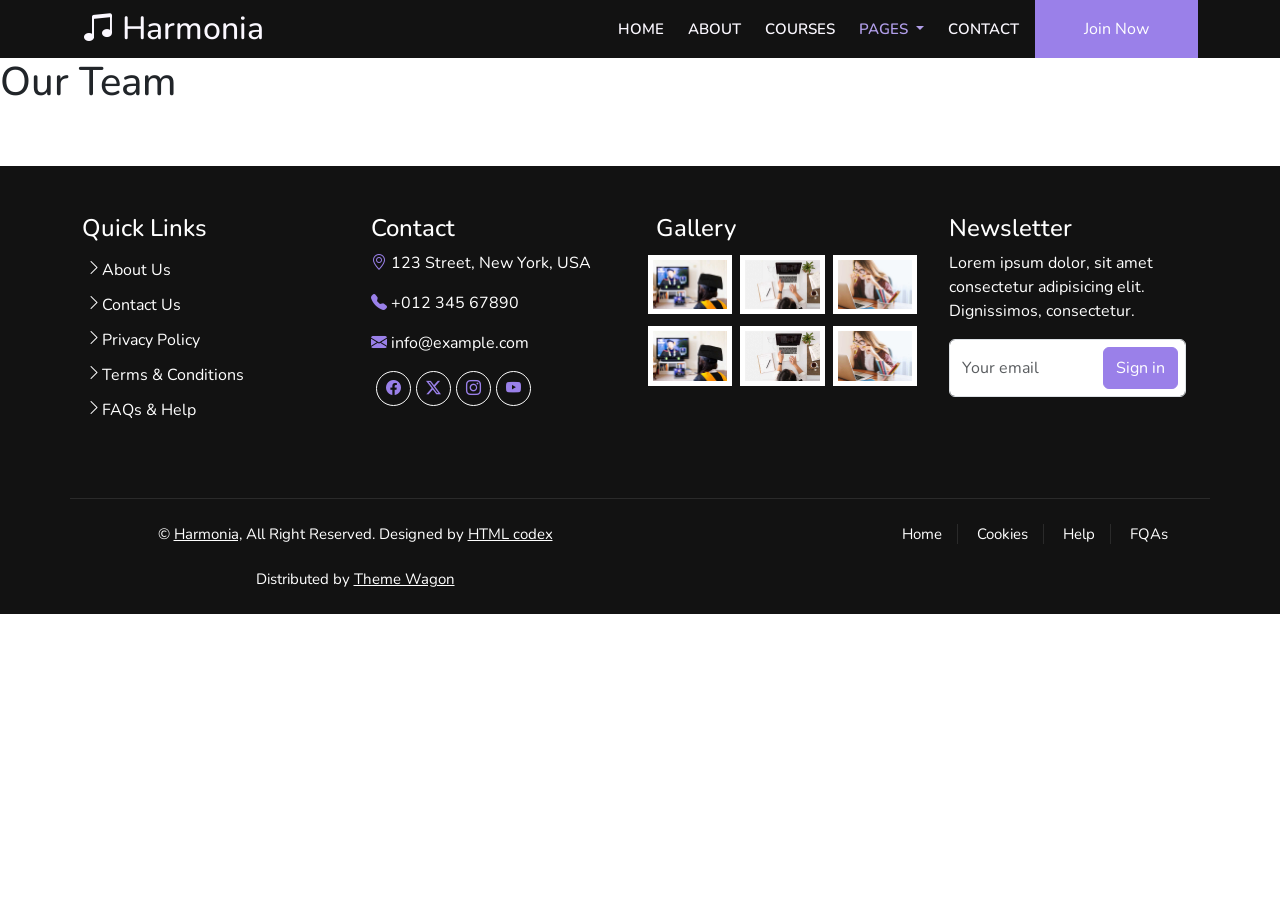
<file: our.html>
<!DOCTYPE html>
<html lang="en">

<head>
    <meta charset="UTF-8">
    <meta name="viewport" content="width=device-width, initial-scale=1.0">
    <title>Harmonia</title>
    <link href="https://cdn.jsdelivr.net/npm/bootstrap@5.3.7/dist/css/bootstrap.min.css" rel="stylesheet"
        integrity="sha384-LN+7fdVzj6u52u30Kp6M/trliBMCMKTyK833zpbD+pXdCLuTusPj697FH4R/5mcr" crossorigin="anonymous">
    <link rel="stylesheet" href="style.css">
    <!-- Bootstrap Icon Dosyası -->
    <link rel="stylesheet" href="https://cdn.jsdelivr.net/npm/bootstrap-icons@1.13.1/font/bootstrap-icons.min.css">

    <!-- Google Fons Nunito -->
    <link rel="preconnect" href="https://fonts.googleapis.com">
    <link rel="preconnect" href="https://fonts.gstatic.com" crossorigin>
    <link href="https://fonts.googleapis.com/css2?family=Nunito:ital,wght@0,200..1000;1,200..1000&display=swap"
        rel="stylesheet">

</head>

<body>
    <!-- navbar start-->
    <div class="navbar navbar-expand-lg sticky-top py-2 py-lg-0">
        <div class="container-lg">
            <a class="navbar-brand" href="#">
                <h2><i class="bi bi-music-note-beamed me-2"></i>Harmonia</h2>
            </a>
            <button class="navbar-toggler" type="button" data-bs-toggle="collapse"
                data-bs-target="#navbarSupportedContent">
                <span class="navbar-toggler-icon"></span>
            </button>
            <div class="collapse navbar-collapse" id="navbarSupportedContent">
                <ul class="navbar-nav ms-auto mb-2 mb-lg-0">
                    <li class="nav-item">
                        <a class="nav-link text-uppercase me-2" href="index.html">Home</a>
                    </li>
                    <li class="nav-item">
                        <a class="nav-link text-uppercase me-2" href="about.html">About</a>
                    </li>
                    <li class="nav-item">
                        <a class="nav-link text-uppercase me-2" href="courses.html">Courses</a>
                    </li>
                    <li class="nav-item dropdown">
                        <a class="nav-link dropdown-toggle text-uppercase me-2 active" href="#" role="button"
                            data-bs-toggle="dropdown">
                            Pages
                        </a>
                        <ul class="dropdown-menu">
                            <li><a class="dropdown-item active" href="our.html">Our Team</a></li>
                            <li><a class="dropdown-item" href="test.html">Testimonial</a></li>
                            <li><a class="dropdown-item" href="page.html">404 Page</a></li>
                        </ul>
                    </li>
                    <li class="nav-item">
                        <a class="nav-link text-uppercase me-2" href="#">Contact</a>
                    </li>
                </ul>
                <button class="btn btn-primary px-lg-5 py-lg-3 rounded-0" onclick="window.location.href='join.html'">Join Now</button>
            </div>
        </div>
    </div>
    <!-- navbar end -->

<h1>Our Team</h1>
    <!-- Footer Alanı Oluşturma Start -->
    <footer class="container-fluid text-white">
        <div class="container py-5 altkenarlik mb-4">
            <div class="row">
                <div class="col-lg-3 col-md-6 mb-4">
                    <h4>Quick Links</h4>
                    <a href="#" class="btn btn-link text-white">About Us</a>
                    <a href="#" class="btn btn-link text-white">Contact Us</a>
                    <a href="#" class="btn btn-link text-white">Privacy Policy</a>
                    <a href="#" class="btn btn-link text-white">Terms & Conditions</a>
                    <a href="#" class="btn btn-link text-white">FAQs & Help</a>
                </div>
                <div class="col-lg-3 col-md-6 px-3 mb-4">
                    <h4>Contact</h4>
                    <p><i class="bi bi-geo-alt me-1"></i>123 Street, New York, USA</p>
                    <p><i class="bi bi-telephone-fill me-1"></i>+012 345 67890</p>
                    <p><i class="bi bi-envelope-fill me-1"></i>info@example.com</p>
                    <div class="d-flex sosyalikon">
                        <a href="#"><i class="bi bi-facebook"></i></a>
                        <a href="#"><i class="bi bi-twitter-x"></i></a>
                        <a href="#"><i class="bi bi-instagram"></i></a>
                        <a href="#"><i class="bi bi-youtube"></i></a>
                    </div>
                </div>
                <div class="col-lg-3 col-md-6 px-3 mb-4">
                    <h4>Gallery</h4>
                    <div class="row g-4 gallery">
                        <div class="col-4 p-1">
                            <img src="img/course-1.jpg" class="img-fluid" alt="">
                        </div>
                        <div class="col-4 p-1">
                            <img src="img/course-2.jpg" class="img-fluid" alt="">
                        </div>
                        <div class="col-4 p-1">
                            <img src="img/course-3.jpg" class="img-fluid" alt="">
                        </div>
                        <div class="col-4 p-1 mt-1">
                            <img src="img/course-1.jpg" class="img-fluid" alt="">
                        </div>
                        <div class="col-4 p-1 mt-1">
                            <img src="img/course-2.jpg" class="img-fluid" alt="">
                        </div>
                        <div class="col-4 p-1 mt-1">
                            <img src="img/course-3.jpg" class="img-fluid" alt="">
                        </div>
                    </div>
                </div>
                <div class="col-lg-3 col-md-6 px-4 mb-4">
                    <h4 class="">Newsletter</h4>
                    <p>Lorem ipsum dolor, sit amet consectetur adipisicing elit. Dignissimos, consectetur.</p>
                    <div class="position-relative mx-auto" style="max-width: 400px;">
                        <input type="text" class="form-control py-3" placeholder="Your email">
                        <button class="btn btn-primary position-absolute bottom-0 end-0 mb-2 me-2 py-2">Sign in</button>
                    </div>
                </div>
            </div>
        </div>

        <div class="container copyright">
            <div class="row">
                <div class="col-md-6 mb-4 text-sm-center">
                    &copy <a href="#" class="text-white">Harmonia,</a> All Right Reserved. Designed by <a href="#" class="text-white">HTML codex</a>
                    <br>
                    <br>
                    Distributed by <a href="#" class="text-white">Theme Wagon</a>
                </div>
                <div class="col-md-6 text-md-end text-center">
                    <div class="menu">
                        <a href="#">Home</a>
                        <a href="#">Cookies</a>
                        <a href="#">Help</a>
                        <a href="#">FQAs</a>
                    </div>
                </div>
            </div>
        </div>
    </footer>
    <!-- Footer Alanı Oluşturma End -->




    <script src="https://cdn.jsdelivr.net/npm/bootstrap@5.3.7/dist/js/bootstrap.bundle.min.js"></script>
</body>

</html>
</file>
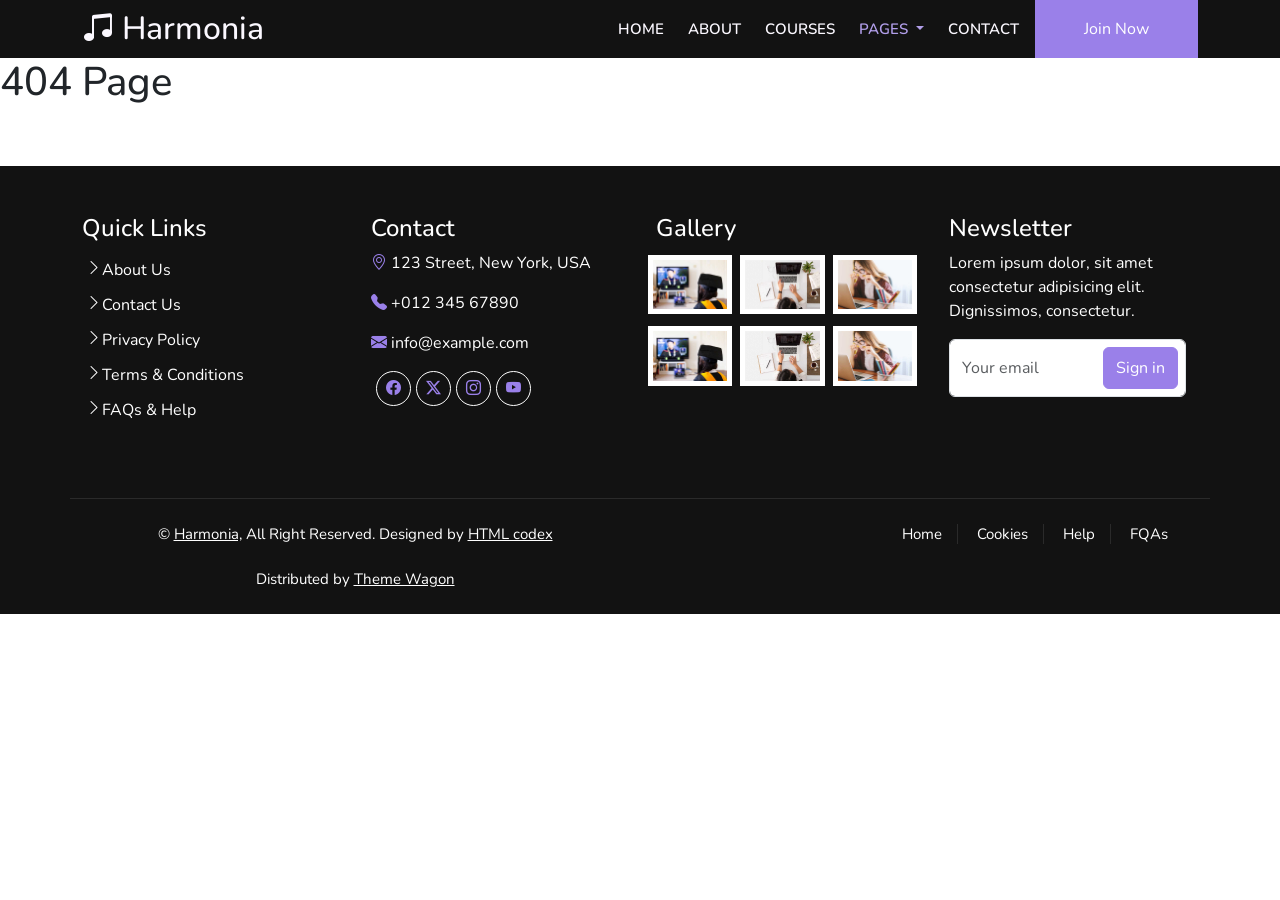
<file: page.html>
<!DOCTYPE html>
<html lang="en">

<head>
    <meta charset="UTF-8">
    <meta name="viewport" content="width=device-width, initial-scale=1.0">
    <title>Harmonia</title>
    <link href="https://cdn.jsdelivr.net/npm/bootstrap@5.3.7/dist/css/bootstrap.min.css" rel="stylesheet"
        integrity="sha384-LN+7fdVzj6u52u30Kp6M/trliBMCMKTyK833zpbD+pXdCLuTusPj697FH4R/5mcr" crossorigin="anonymous">
    <link rel="stylesheet" href="style.css">
    <!-- Bootstrap Icon Dosyası -->
    <link rel="stylesheet" href="https://cdn.jsdelivr.net/npm/bootstrap-icons@1.13.1/font/bootstrap-icons.min.css">

    <!-- Google Fons Nunito -->
    <link rel="preconnect" href="https://fonts.googleapis.com">
    <link rel="preconnect" href="https://fonts.gstatic.com" crossorigin>
    <link href="https://fonts.googleapis.com/css2?family=Nunito:ital,wght@0,200..1000;1,200..1000&display=swap"
        rel="stylesheet">

</head>

<body>
    <!-- navbar start-->
    <div class="navbar navbar-expand-lg sticky-top py-2 py-lg-0">
        <div class="container-lg">
            <a class="navbar-brand" href="#">
                <h2><i class="bi bi-music-note-beamed me-2"></i>Harmonia</h2>
            </a>
            <button class="navbar-toggler" type="button" data-bs-toggle="collapse"
                data-bs-target="#navbarSupportedContent">
                <span class="navbar-toggler-icon"></span>
            </button>
            <div class="collapse navbar-collapse" id="navbarSupportedContent">
                <ul class="navbar-nav ms-auto mb-2 mb-lg-0">
                    <li class="nav-item">
                        <a class="nav-link text-uppercase me-2" href="index.html">Home</a>
                    </li>
                    <li class="nav-item">
                        <a class="nav-link text-uppercase me-2" href="about.html">About</a>
                    </li>
                    <li class="nav-item">
                        <a class="nav-link text-uppercase me-2" href="courses.html">Courses</a>
                    </li>
                    <li class="nav-item dropdown">
                        <a class="nav-link dropdown-toggle text-uppercase me-2 active" href="#" role="button"
                            data-bs-toggle="dropdown">
                            Pages
                        </a>
                        <ul class="dropdown-menu">
                            <li><a class="dropdown-item" href="our.html">Our Team</a></li>
                            <li><a class="dropdown-item" href="test.html">Testimonial</a></li>
                            <li><a class="dropdown-item active" href="page.html">404 Page</a></li>
                        </ul>
                    </li>
                    <li class="nav-item">
                        <a class="nav-link text-uppercase me-2" href="#">Contact</a>
                    </li>
                </ul>
                <button class="btn btn-primary px-lg-5 py-lg-3 rounded-0" onclick="window.location.href='join.html'">Join Now</button>
            </div>
        </div>
    </div>
    <!-- navbar end -->
<h1>404 Page</h1>

    <!-- Footer Alanı Oluşturma Start -->
    <footer class="container-fluid text-white">
        <div class="container py-5 altkenarlik mb-4">
            <div class="row">
                <div class="col-lg-3 col-md-6 mb-4">
                    <h4>Quick Links</h4>
                    <a href="#" class="btn btn-link text-white">About Us</a>
                    <a href="#" class="btn btn-link text-white">Contact Us</a>
                    <a href="#" class="btn btn-link text-white">Privacy Policy</a>
                    <a href="#" class="btn btn-link text-white">Terms & Conditions</a>
                    <a href="#" class="btn btn-link text-white">FAQs & Help</a>
                </div>
                <div class="col-lg-3 col-md-6 px-3 mb-4">
                    <h4>Contact</h4>
                    <p><i class="bi bi-geo-alt me-1"></i>123 Street, New York, USA</p>
                    <p><i class="bi bi-telephone-fill me-1"></i>+012 345 67890</p>
                    <p><i class="bi bi-envelope-fill me-1"></i>info@example.com</p>
                    <div class="d-flex sosyalikon">
                        <a href="#"><i class="bi bi-facebook"></i></a>
                        <a href="#"><i class="bi bi-twitter-x"></i></a>
                        <a href="#"><i class="bi bi-instagram"></i></a>
                        <a href="#"><i class="bi bi-youtube"></i></a>
                    </div>
                </div>
                <div class="col-lg-3 col-md-6 px-3 mb-4">
                    <h4>Gallery</h4>
                    <div class="row g-4 gallery">
                        <div class="col-4 p-1">
                            <img src="img/course-1.jpg" class="img-fluid" alt="">
                        </div>
                        <div class="col-4 p-1">
                            <img src="img/course-2.jpg" class="img-fluid" alt="">
                        </div>
                        <div class="col-4 p-1">
                            <img src="img/course-3.jpg" class="img-fluid" alt="">
                        </div>
                        <div class="col-4 p-1 mt-1">
                            <img src="img/course-1.jpg" class="img-fluid" alt="">
                        </div>
                        <div class="col-4 p-1 mt-1">
                            <img src="img/course-2.jpg" class="img-fluid" alt="">
                        </div>
                        <div class="col-4 p-1 mt-1">
                            <img src="img/course-3.jpg" class="img-fluid" alt="">
                        </div>
                    </div>
                </div>
                <div class="col-lg-3 col-md-6 px-4 mb-4">
                    <h4 class="">Newsletter</h4>
                    <p>Lorem ipsum dolor, sit amet consectetur adipisicing elit. Dignissimos, consectetur.</p>
                    <div class="position-relative mx-auto" style="max-width: 400px;">
                        <input type="text" class="form-control py-3" placeholder="Your email">
                        <button class="btn btn-primary position-absolute bottom-0 end-0 mb-2 me-2 py-2">Sign in</button>
                    </div>
                </div>
            </div>
        </div>

        <div class="container copyright">
            <div class="row">
                <div class="col-md-6 mb-4 text-sm-center">
                    &copy <a href="#" class="text-white">Harmonia,</a> All Right Reserved. Designed by <a href="#" class="text-white">HTML codex</a>
                    <br>
                    <br>
                    Distributed by <a href="#" class="text-white">Theme Wagon</a>
                </div>
                <div class="col-md-6 text-md-end text-center">
                    <div class="menu">
                        <a href="#">Home</a>
                        <a href="#">Cookies</a>
                        <a href="#">Help</a>
                        <a href="#">FQAs</a>
                    </div>
                </div>
            </div>
        </div>
    </footer>
    <!-- Footer Alanı Oluşturma End -->




    <script src="https://cdn.jsdelivr.net/npm/bootstrap@5.3.7/dist/js/bootstrap.bundle.min.js"></script>
</body>

</html>
</file>
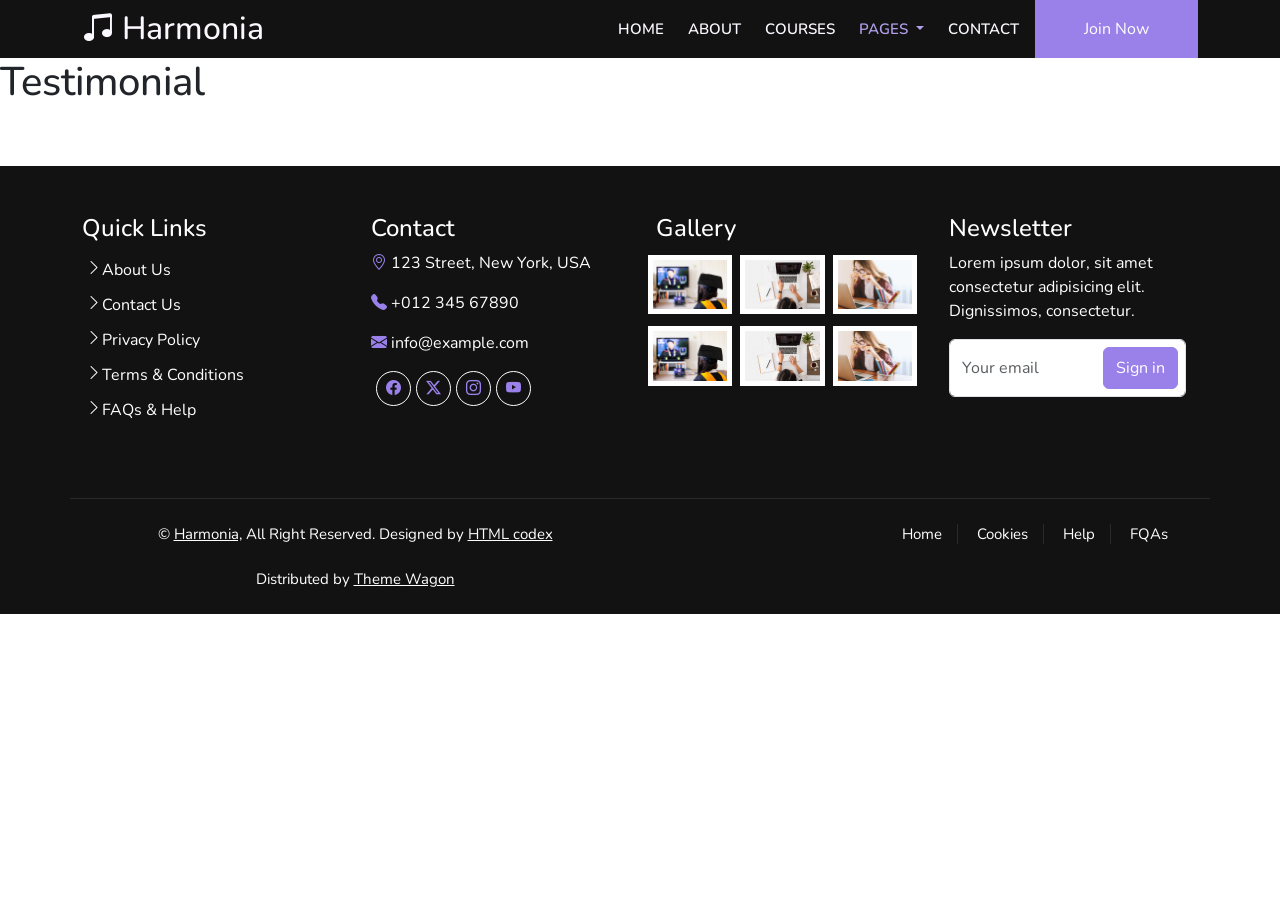
<file: test.html>
<!DOCTYPE html>
<html lang="en">

<head>
    <meta charset="UTF-8">
    <meta name="viewport" content="width=device-width, initial-scale=1.0">
    <title>Harmonia</title>
    <link href="https://cdn.jsdelivr.net/npm/bootstrap@5.3.7/dist/css/bootstrap.min.css" rel="stylesheet"
        integrity="sha384-LN+7fdVzj6u52u30Kp6M/trliBMCMKTyK833zpbD+pXdCLuTusPj697FH4R/5mcr" crossorigin="anonymous">
    <link rel="stylesheet" href="style.css">
    <!-- Bootstrap Icon Dosyası -->
    <link rel="stylesheet" href="https://cdn.jsdelivr.net/npm/bootstrap-icons@1.13.1/font/bootstrap-icons.min.css">

    <!-- Google Fons Nunito -->
    <link rel="preconnect" href="https://fonts.googleapis.com">
    <link rel="preconnect" href="https://fonts.gstatic.com" crossorigin>
    <link href="https://fonts.googleapis.com/css2?family=Nunito:ital,wght@0,200..1000;1,200..1000&display=swap"
        rel="stylesheet">

</head>

<body>
    <!-- navbar start-->
    <div class="navbar navbar-expand-lg sticky-top py-2 py-lg-0">
        <div class="container-lg">
            <a class="navbar-brand" href="#">
                <h2><i class="bi bi-music-note-beamed me-2"></i>Harmonia</h2>
            </a>
            <button class="navbar-toggler" type="button" data-bs-toggle="collapse"
                data-bs-target="#navbarSupportedContent">
                <span class="navbar-toggler-icon"></span>
            </button>
            <div class="collapse navbar-collapse" id="navbarSupportedContent">
                <ul class="navbar-nav ms-auto mb-2 mb-lg-0">
                    <li class="nav-item">
                        <a class="nav-link text-uppercase me-2" href="index.html">Home</a>
                    </li>
                    <li class="nav-item">
                        <a class="nav-link text-uppercase me-2" href="about.html">About</a>
                    </li>
                    <li class="nav-item">
                        <a class="nav-link text-uppercase me-2" href="courses.html">Courses</a>
                    </li>
                    <li class="nav-item dropdown">
                        <a class="nav-link dropdown-toggle text-uppercase me-2 active" href="#" role="button"
                            data-bs-toggle="dropdown">
                            Pages
                        </a>
                        <ul class="dropdown-menu">
                            <li><a class="dropdown-item" href="our.html">Our Team</a></li>
                            <li><a class="dropdown-item active" href="test.html">Testimonial</a></li>
                            <li><a class="dropdown-item" href="page.html">404 Page</a></li>
                        </ul>
                    </li>
                    <li class="nav-item">
                        <a class="nav-link text-uppercase me-2" href="#">Contact</a>
                    </li>
                </ul>
                <button class="btn btn-primary px-lg-5 py-lg-3 rounded-0" onclick="window.location.href='join.html'">Join Now</button>
            </div>
        </div>
    </div>
    <!-- navbar end -->
<h1>Testimonial</h1>

    <!-- Footer Alanı Oluşturma Start -->
    <footer class="container-fluid text-white">
        <div class="container py-5 altkenarlik mb-4">
            <div class="row">
                <div class="col-lg-3 col-md-6 mb-4">
                    <h4>Quick Links</h4>
                    <a href="#" class="btn btn-link text-white">About Us</a>
                    <a href="#" class="btn btn-link text-white">Contact Us</a>
                    <a href="#" class="btn btn-link text-white">Privacy Policy</a>
                    <a href="#" class="btn btn-link text-white">Terms & Conditions</a>
                    <a href="#" class="btn btn-link text-white">FAQs & Help</a>
                </div>
                <div class="col-lg-3 col-md-6 px-3 mb-4">
                    <h4>Contact</h4>
                    <p><i class="bi bi-geo-alt me-1"></i>123 Street, New York, USA</p>
                    <p><i class="bi bi-telephone-fill me-1"></i>+012 345 67890</p>
                    <p><i class="bi bi-envelope-fill me-1"></i>info@example.com</p>
                    <div class="d-flex sosyalikon">
                        <a href="#"><i class="bi bi-facebook"></i></a>
                        <a href="#"><i class="bi bi-twitter-x"></i></a>
                        <a href="#"><i class="bi bi-instagram"></i></a>
                        <a href="#"><i class="bi bi-youtube"></i></a>
                    </div>
                </div>
                <div class="col-lg-3 col-md-6 px-3 mb-4">
                    <h4>Gallery</h4>
                    <div class="row g-4 gallery">
                        <div class="col-4 p-1">
                            <img src="img/course-1.jpg" class="img-fluid" alt="">
                        </div>
                        <div class="col-4 p-1">
                            <img src="img/course-2.jpg" class="img-fluid" alt="">
                        </div>
                        <div class="col-4 p-1">
                            <img src="img/course-3.jpg" class="img-fluid" alt="">
                        </div>
                        <div class="col-4 p-1 mt-1">
                            <img src="img/course-1.jpg" class="img-fluid" alt="">
                        </div>
                        <div class="col-4 p-1 mt-1">
                            <img src="img/course-2.jpg" class="img-fluid" alt="">
                        </div>
                        <div class="col-4 p-1 mt-1">
                            <img src="img/course-3.jpg" class="img-fluid" alt="">
                        </div>
                    </div>
                </div>
                <div class="col-lg-3 col-md-6 px-4 mb-4">
                    <h4 class="">Newsletter</h4>
                    <p>Lorem ipsum dolor, sit amet consectetur adipisicing elit. Dignissimos, consectetur.</p>
                    <div class="position-relative mx-auto" style="max-width: 400px;">
                        <input type="text" class="form-control py-3" placeholder="Your email">
                        <button class="btn btn-primary position-absolute bottom-0 end-0 mb-2 me-2 py-2">Sign in</button>
                    </div>
                </div>
            </div>
        </div>

        <div class="container copyright">
            <div class="row">
                <div class="col-md-6 mb-4 text-sm-center">
                    &copy <a href="#" class="text-white">Harmonia,</a> All Right Reserved. Designed by <a href="#" class="text-white">HTML codex</a>
                    <br>
                    <br>
                    Distributed by <a href="#" class="text-white">Theme Wagon</a>
                </div>
                <div class="col-md-6 text-md-end text-center">
                    <div class="menu">
                        <a href="#">Home</a>
                        <a href="#">Cookies</a>
                        <a href="#">Help</a>
                        <a href="#">FQAs</a>
                    </div>
                </div>
            </div>
        </div>
    </footer>
    <!-- Footer Alanı Oluşturma End -->




    <script src="https://cdn.jsdelivr.net/npm/bootstrap@5.3.7/dist/js/bootstrap.bundle.min.js"></script>
</body>

</html>
</file>
<file: style.css>
body{
    font-family: "Nunito", sans-serif;
}
.navbar{
    background-color: #121212;
    /* background-color: #1d1827; */
}
.navbar-brand{
    color: #fbf8ff !important;
    /* position: relative; Bunu .navbar-brand h2,i de ki biçimlendirme olmasaydı kullanabilirdik.
    top: 5px; */
}
/* !important kullanmadan yapılan hali
.navbar-brand:hover,
.navbar-brand:focus{
    color: #fbf8ff;
} */
/* link lerin biçimlendirilmesi */
.navbar-nav a.nav-link{
    color: #fbf8ff !important;
    font-size: 15px;
    font-weight: 600;
}
.navbar-nav a.nav-link:hover,
.navbar-nav a.nav-link.active{
    color: #b19ee9 !important;
}
/* button biçimlendirme */
.btn-primary{
    background-color: #9a80e9 !important;
    border-color: #9a80e9 !important;
}
.btn-primary:hover{
    background-color: #d3fbd8 !important;
    border-color: #d3fbd8 !important;
    color: #121212;
}
/* .btn-light{
    background-color: #faf7ff;
} */
.text-primary{
    color: #b19ee9 !important;
 }
.text-primary2{
    color: #9a80e9 !important;
 }
.navbar-brand h2,i{
    margin-bottom: 0;
}
/* hamburger menü butonunu biçimlendiriyoruz */
button.navbar-toggler{
    color: #9a80e9;
}

.navbar-toggler-icon {
    background-image: url("data:image/svg+xml;charset=utf8,%3Csvg xmlns='http://www.w3.org/2000/svg' viewBox='0 0 30 30'%3E%3Cpath stroke='%23fbf8ff' stroke-linecap='round' stroke-miterlimit='10' stroke-width='2' d='M4 7h22M4 15h22M4 23h22'/%3E%3C/svg%3E");
}
/* Dropdown menünün rengini large ekrandan dan küçük olduğunda değiştirme */
/* Sadece large ve altı ekranlarda geçerli olacak */
@media (max-width:992px) {
    .dropdown-menu{
        background-color: #1b1b1b !important; /* Navbar ile aynı renk */
        border: none;
    }
    .dropdown-menu .dropdown-item{
        color: #fbf8ff ; /* Link yazıları */
    }
    .dropdown-menu .dropdown-item:hover{
        color: #b19ee9 !important; /* Hover rengi */
        background-color: transparent !important;
    }
    /* 992px altına düştüğünde opaklığı değiştiriyoruz */
    .navbar{
        opacity: rgba(18, 18, 18, 0.9); /* %90 saydamlık */
    }
    .navbar-collapse {
    position: absolute;     /* Navbar’ın altına sabitle */
    top: 100%;              /* Navbar yüksekliği kadar aşağıdan başlat */
    left: 0;
    width: 100%;            /* Tam genişlik */
    background-color: rgba(18, 18, 18, 0.8); /* Senin koyu opak navbar rengin */
    z-index: 999;           /* Önde görünmesi için */
    padding: 20px;
  }
}
/* Carousel start   */
.carousel-item img{
    max-height: 91vh; /* Görüntünün yüksekliğini ekranın %91 i yapar */
    object-fit: cover; /* Resmin orta noktasını sabit tutar.*/
}
/* Carousel end   */

/* Bölüm 1 Etiketler start */

.bolum1 .icerik{
    background-color: #f4f1fa;
    transition: 0.5s;
    /* background-color: #e8e2fd; */
    /* background-color: #d3fbd8; */

}
.bolum1 .icerik:hover{
    background-color: #d3fbd8 !important;
}
.bolum1 .icerik i{
    color: #9a80e9 !important; 
    font-size: 50px;
}
.bolum1 .icerik:hover i{
    color: #9a80e9;
}
/* Bölüm 1 Etiketler end */

/* Bölüm 2 About As - Hakkında Bölümü Start */
.bolum2 h1{
    font-weight: 700;
}
.bolum2 p{
    color: #52565b;
}
.bolum2 img{
    max-height: 500px;
    object-fit: cover; /* Resmin orta noktasını sabit tutar.*/
    overflow: hidden; /* Taşan yerlerin gizlenmesini sağlar.*/
}
.bolum2 i{
    color: #9a80e9;
}
/* Bölüm 2 About As - Hakkında Bölümü End */

/* Bölüm 3 Kurslar Bölümü Start */
.bolum3 .etiket{
    background-color: #f4f1fa !important;
}
.bolum3 .baslik h3{
    font-weight: 700;
    font-size: 25px;
}
.bolum3 .yildiz i{
    color: #9a80e9 !important; 
}
.bolum3 .baslik h5{
    font-weight: 700;
    font-size: 20px;
}
.bolum3 .courses{
    font-size: 25px;
}
/* Bölüm 3 Kurslar Bölümü End */

/* Bölüm 4 İnstructor - Eğitmenler Etiketi Oluşturma Start */
.bolum4 i{
    color: #FFF !important;
}
.bolum4 .etiket{
    background-color: #f4f1fa !important;
}
.bolum4 .bg-light{
    background-color: #f4f1fa !important;    
}
.bolum4 h6{
    font-weight: 700;
}
.bolum4 h1{
    font-weight: 700;
}
/* Bölüm 4 İnstructor - Eğitmenler Etiketi Oluşturma End */

/* Footer Alanı Oluşturma Start  */
footer{
    background-color: #121212 !important;
    margin-top: 60px !important;
}
footer .btn-link{
    text-decoration: none;
    display: block;
    text-align: left;
    transition: 0.5s;
    padding: 3px;
    margin: 0;
}
footer .btn-link:hover{
    letter-spacing: 1px;
} 
footer .btn-link::before{
    content: "\F285";
    font-family: bootstrap-icons !important;
}
footer .sosyalikon a{
    width: 35px;
    height: 35px;
    border-radius: 35px; /* Tam bir yuvarlak oluşması için */
    /* background-color: #FFF; Normalde iiçinin boş üstüne gelindiğinde dolu olmasını istediğimiz için kaldırdık*/
    border: 1px solid #FFF;
    font-size: 15px;
    display: flex;
    align-items: center;
    justify-content: center;
    margin-left: 5px;
    transition: 0.5s;
}
footer .sosyalikon a:hover{
    background-color: #FFF;
    color: #9a80e9;
}
footer .sosyalikon i{
    color: #b19ee9;
}
footer .gallery img{
    border: 5px solid #FFF;
}
footer .altkenarlik{
    border-bottom: 1px solid rgba(256, 256, 256, .1);
}
footer .altkenarlik i{
    color: #9a80e9;
}
/* Footer copyright olan kısım */
footer .copyright{
    font-size: 15px;
}
footer .menu a{
    margin-right: 15px;
    padding-right: 15px;
    color: #FFF;
    text-decoration: none;
    border-right: 1px solid rgba(256, 256, 256, .1);
    transition: 0.5s;
}
footer .menu a:last-child{
    border: none;
}
footer .menu a:hover{
    letter-spacing: 1px;
}

/* Footer Alanı Oluşturma End  */
</file>
